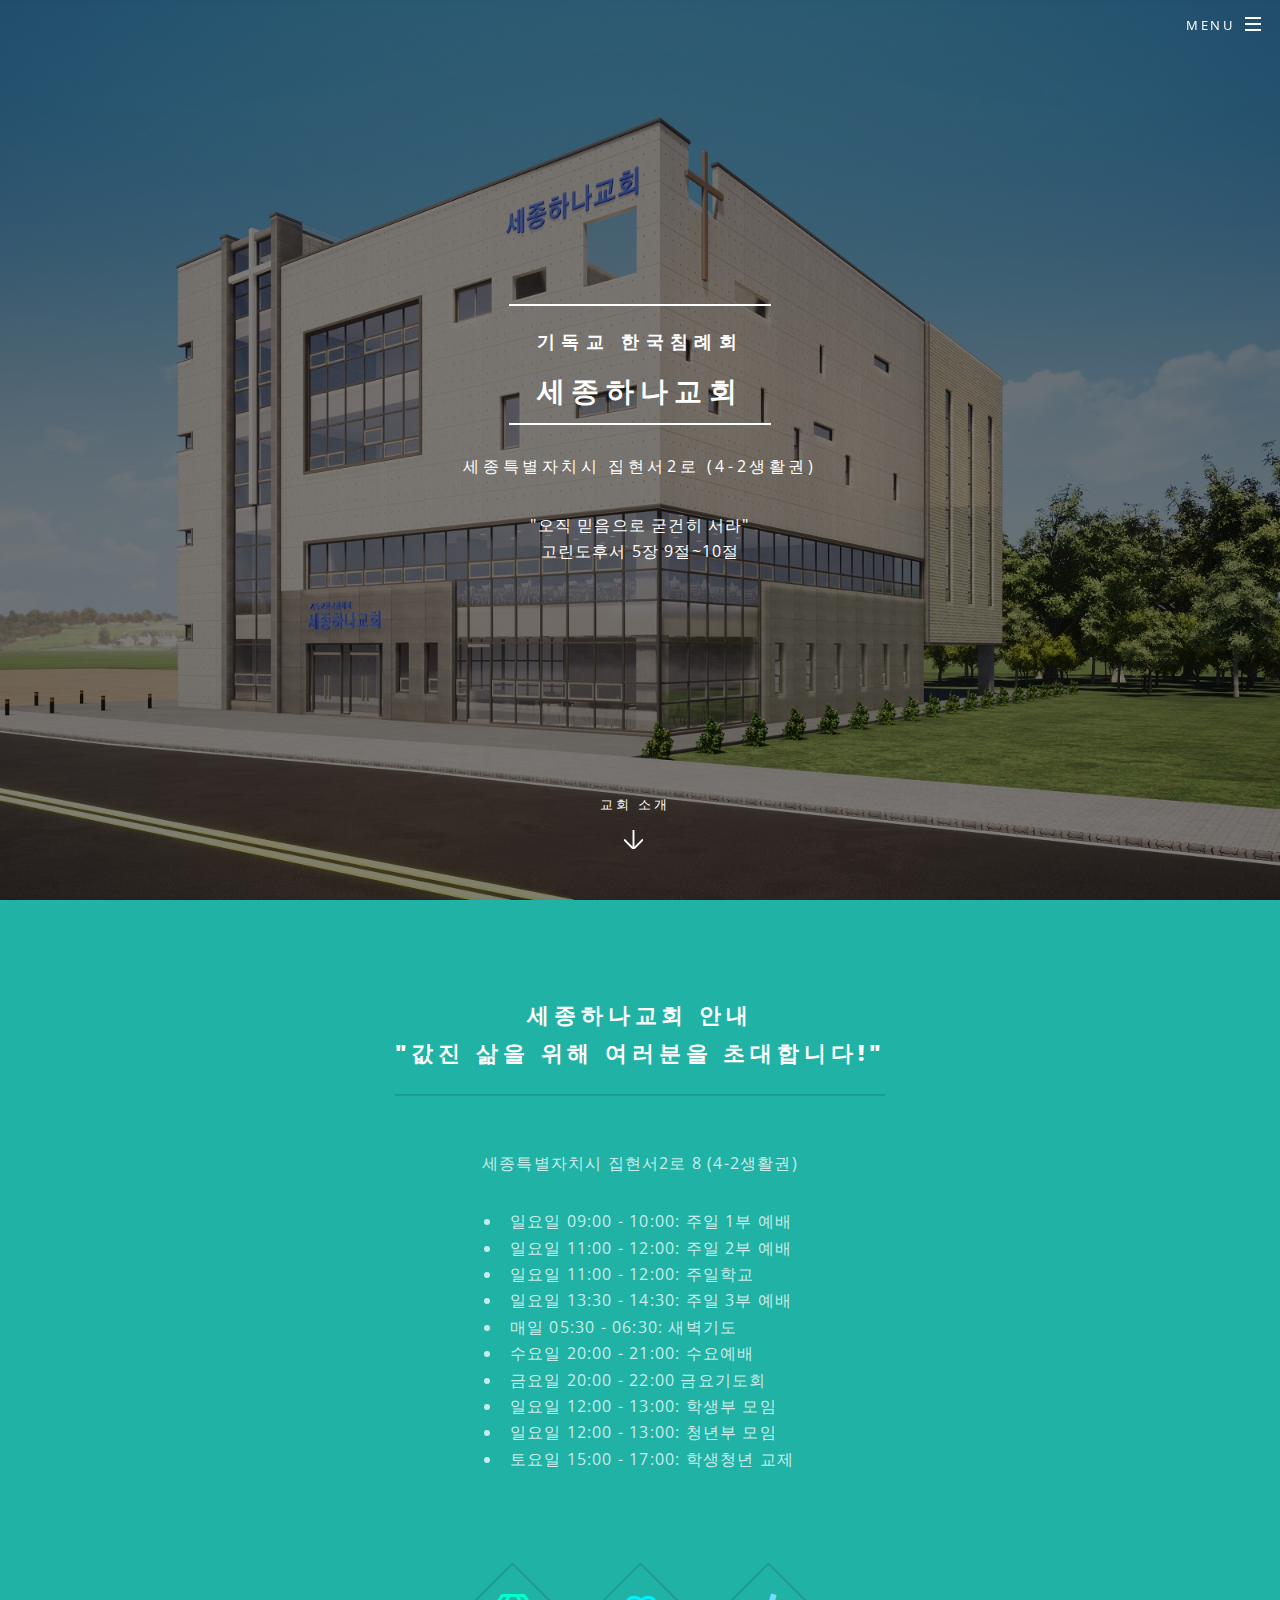
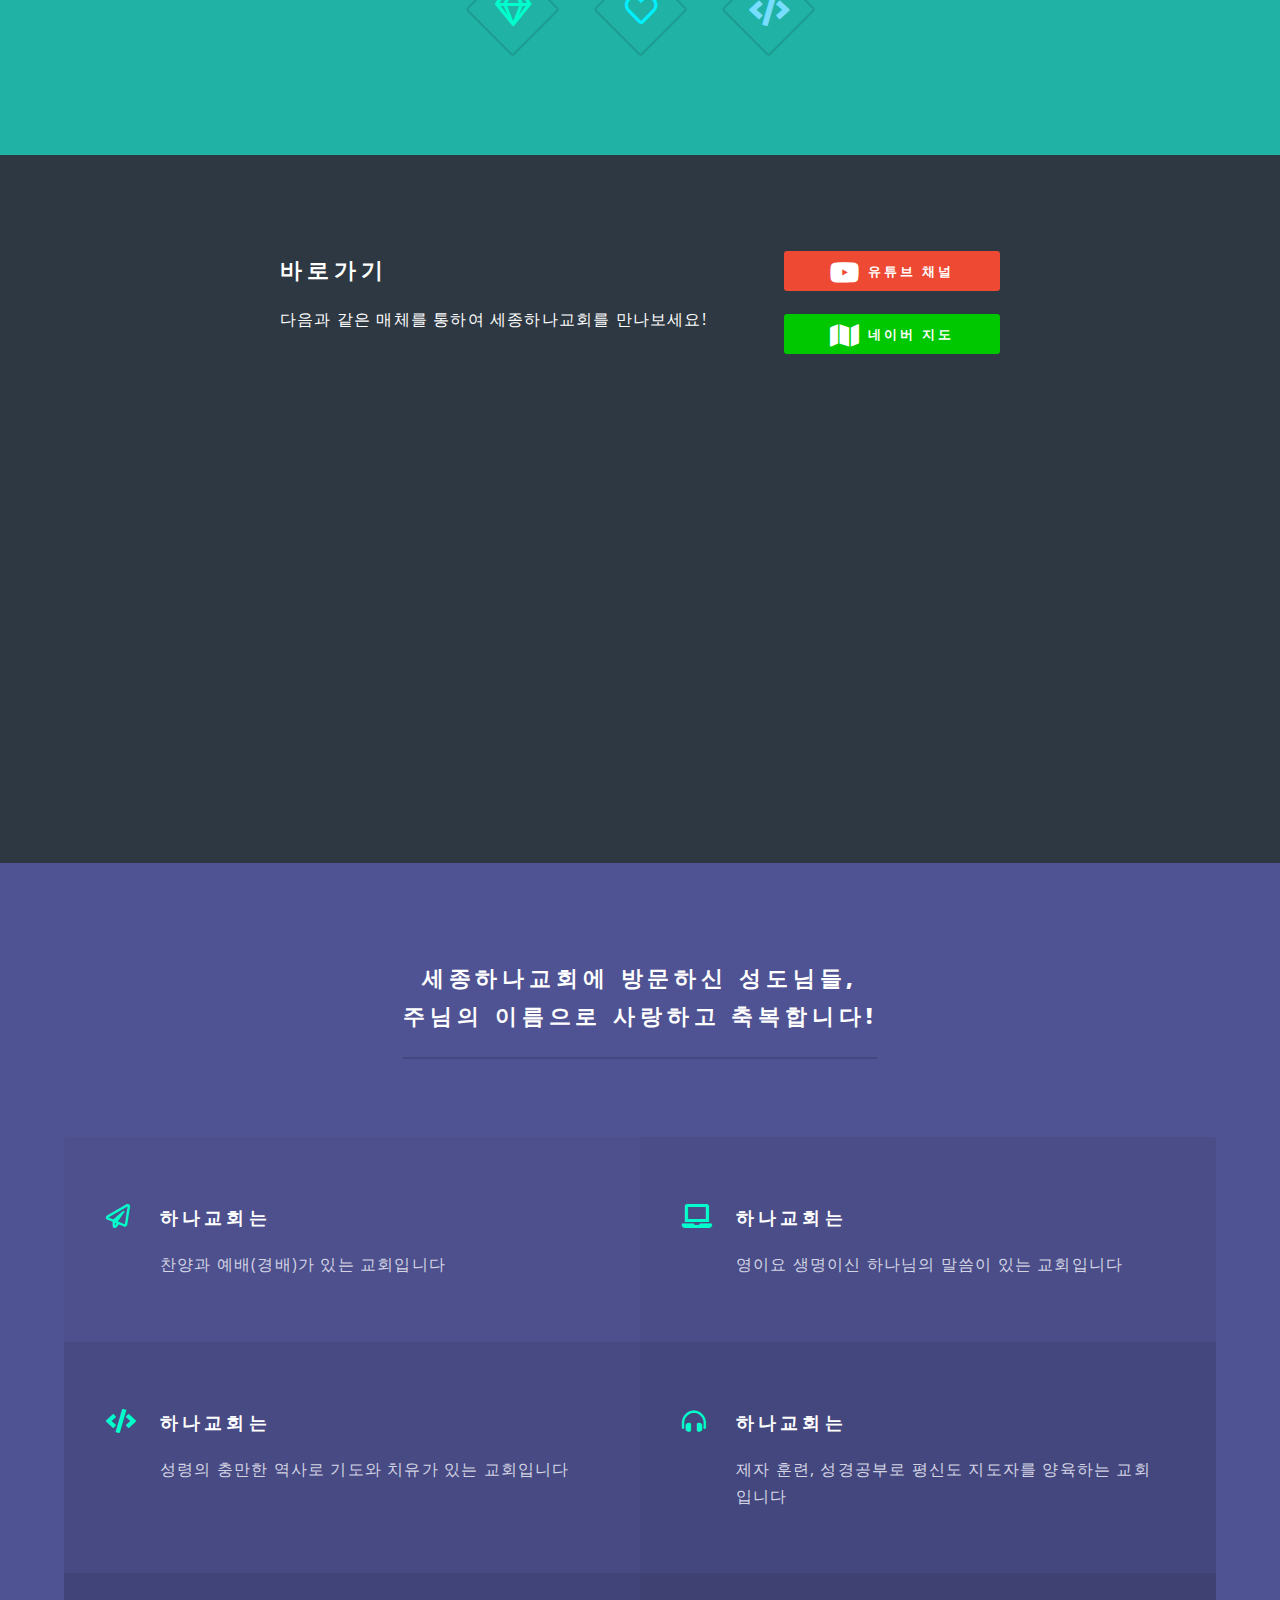
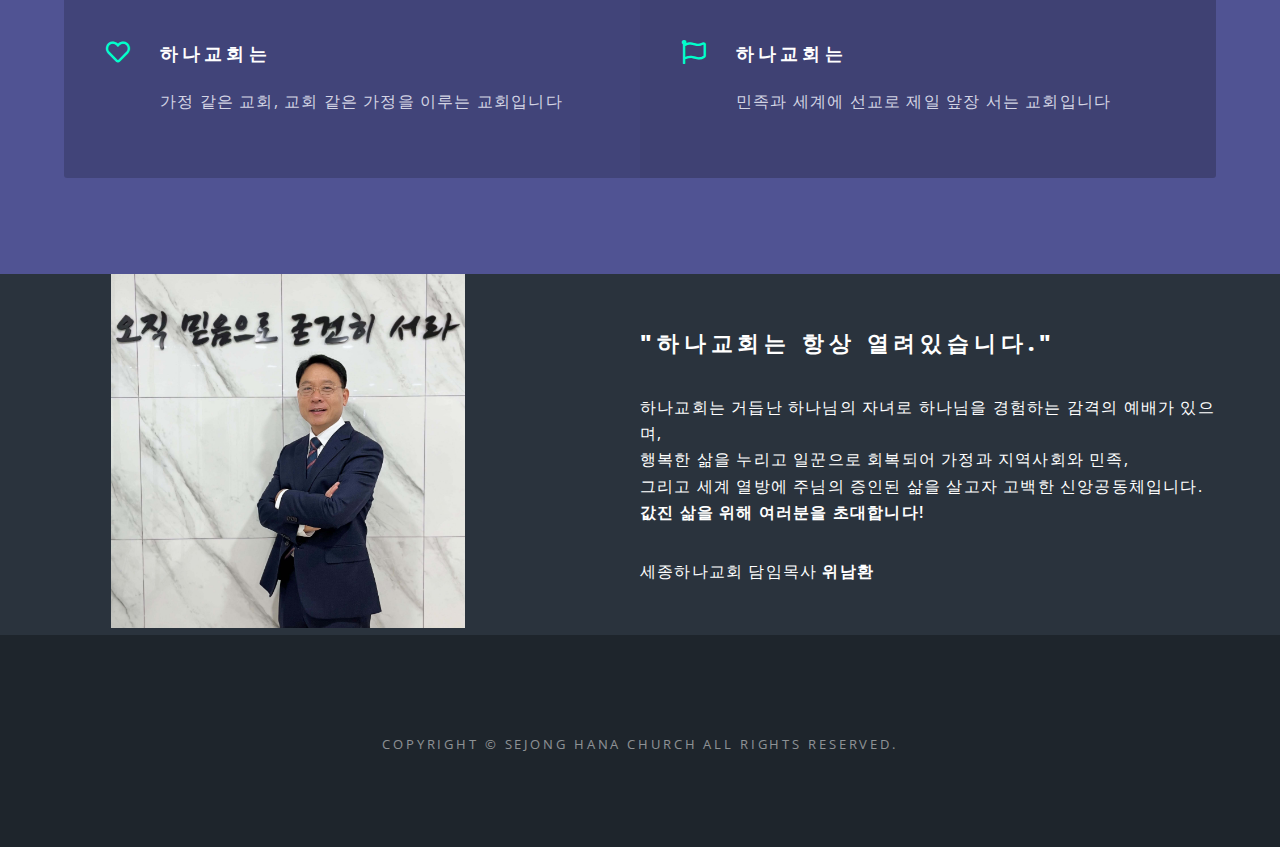
<file: index.html>
<!DOCTYPE HTML>
<!--
	Spectral by HTML5 UP
	html5up.net | @ajlkn
	Free for personal and commercial use under the CCA 3.0 license (html5up.net/license)
-->


<html>
	<head>
		<title>세종하나교회</title>
		<meta property="og:url" content="http://sejonghanachurch.com/"/>
        <meta property="og:title" content="세종하나교회"/>  
        <meta property="og:type" content="website"/>
        <meta property="og:image" content="images/banner_mobile.jpg"/>
        <meta property="og:description" content="값진 삶을 위해 여러분을 초대합니다!"/>
        <meta charset="utf-8" />
		<meta name="viewport" content="width=device-width, initial-scale=1, user-scalable=no" />
		<link rel="stylesheet" href="assets/css/main.css" />
		<noscript><link rel="stylesheet" href="assets/css/noscript.css" /></noscript>
        <style>
    .video-container {
    overflow: hidden;
    position: relative;
    width:100%;
}

.video-container::after {
    padding-top: 56.25%;
    display: block;
    content: '';
}

.video-container iframe {
    position: absolute;
    top: 0;
    left: 0;
    width: 100%;
    height: 100%;
}

ul.myUL {
  display: inline-block;
  text-align: left;
}
	</style>
	</head>
	<body class="landing is-preload">

		<!-- Page Wrapper -->
			<div id="page-wrapper">

				<!-- Header -->
					<header id="header" class="alt">
						<h1><a href="index.html">세종하나교회</a></h1>
						<nav id="nav">
							<ul>
								<li class="special">
									<a href="#menu" class="menuToggle"><span>Menu</span></a>
									<div id="menu">
										<ul>
											<li><a href="index.html">세종하나교회</a></li>
											<li><a href="#교회소개">교회소개</a></li>
											<li><a href="#인사말">인사말</a></li>
										</ul>
									</div>
								</li>
							</ul>
						</nav>
					</header>

				<!-- Banner -->
					<section id="banner">
						<div class="inner">
                            <h2><div><font size=4>기독교 한국침례회</font></div><div>세종하나교회</div></h2>
                            <p>세종특별자치시 집현서2로 (4-2생활권)</p>
                            <p><div>"오직 믿음으로 굳건히 서라"</div>
                            <div>고린도후서 5장 9절~10절</div></p>
						</div>
						<a href="#교회소개" class="more scrolly">교회 소개</a>
					</section>

				<!-- One -->
					<section id="교회소개" class="wrapper style1 special">
						<div class="inner">
							<header class="major">
                                <h2><div>세종하나교회 안내</div>
                                    <div>"값진 삶을 위해 여러분을 초대합니다!"</div></h2>

                                <p><div>세종특별자치시 집현서2로 8 (4-2생활권)</div></p>

                                <p><div>
                                     <ul class="myUL">
                                           <li>일요일 09:00 - 10:00: 주일 1부 예배</li>
                                           <li>일요일 11:00 - 12:00: 주일 2부 예배</li>
                                           <li>일요일 11:00 - 12:00: 주일학교</li>
                                           <li>일요일 13:30 - 14:30: 주일 3부 예배</li>
                                           <li>매일 05:30 - 06:30: 새벽기도</li>
                                           <li>수요일 20:00 - 21:00: 수요예배</li>
                                           <li>금요일 20:00 - 22:00 금요기도회</li>
                                           <li>일요일 12:00 - 13:00: 학생부 모임</li>
                                           <li>일요일 12:00 - 13:00: 청년부 모임</li>
                                           <li>토요일 15:00 - 17:00: 학생청년 교제</li>
                                       </ul>
                                </div></p>

							</header>
							<ul class="icons major">
								<li><span class="icon fa-gem major style1"><span class="label">Lorem</span></span></li>
								<li><span class="icon fa-heart major style2"><span class="label">Ipsum</span></span></li>
								<li><span class="icon solid fa-code major style3"><span class="label">Dolor</span></span></li>
							</ul>
						</div>
					</section>
                    
				<!-- CTA -->
					<section id="cta" class="wrapper style4">
						<div class="inner">
							<header>
								<h2>바로가기</h2>
								<p>다음과 같은 매체를 통하여 세종하나교회를 만나보세요!</p>
							</header>
							<ul class="actions stacked">
								<li><a href="https://www.youtube.com/channel/UCBlksyAAB24gB6DTzb5MtKQ" class="button fit primary"><i class="fab fa-youtube fa-2x" style="vertical-align: middle;"></i> 유튜브 채널</a></li>
								<li><a href="http://naver.me/xOCuXwfs" class="button fit primarya"><i class="fas fa-map fa-2x" style="vertical-align: middle;"></i> 네이버 지도</a></li>
							</ul>
						</div>
						<div class="inner">
<div class="video-container">
  <iframe src="https://www.youtube.com/embed/K_Ysh_iuQiM" frameborder="0" allow="accelerometer; autoplay; encrypted-media; gyroscope; picture-in-picture" allowfullscreen></iframe>
</div>
						</div>
					</section>


                   

				<!-- Three -->
					<section id="three" class="wrapper style3 special">
						<div class="inner">
							<header class="major">
                                <h2><div>세종하나교회에 방문하신 성도님들,</div>
                                    <div>주님의 이름으로 사랑하고 축복합니다!</div></h2>
							</header>
							<ul class="features">
								<li class="icon fa-paper-plane">
									<h3>하나교회는</h3>
									<p>찬양과 예배(경배)가 있는 교회입니다</p>
								</li>
								<li class="icon solid fa-laptop">
									<h3>하나교회는</h3>
									<p>영이요 생명이신 하나님의 말씀이 있는 교회입니다</p>
								</li>
								<li class="icon solid fa-code">
									<h3>하나교회는</h3>
									<p>성령의 충만한 역사로 기도와 치유가 있는 교회입니다</p>
								</li>
								<li class="icon solid fa-headphones-alt">
									<h3>하나교회는</h3>
									<p>제자 훈련, 성경공부로 평신도 지도자를 양육하는 교회입니다</p>
								</li>
								<li class="icon fa-heart">
									<h3>하나교회는</h3>
									<p>가정 같은 교회, 교회 같은 가정을 이루는 교회입니다</p>
								</li>
								<li class="icon fa-flag">
									<h3>하나교회는</h3>
									<p>민족과 세계에 선교로 제일 앞장 서는 교회입니다</p>
								</li>
							</ul>
						</div>
					</section>
                				<!-- Two -->
					<section id="인사말" class="wrapper alt style2">
						<section class="spotlight">
                            <div class="image" style="text-align: center;">
<img src="images/namhawn.jpg" alt="" style="
    max-height: 472px;
    max-width: 354px;
    display: inline-block;
"></div>
<div class="content">
								<h2>"하나교회는 항상 열려있습니다."</h2>
                                <p><div>하나교회는 거듭난 하나님의 자녀로 하나님을 경험하는 감격의 예배가 있으며, </div><div>행복한 삶을 누리고 일꾼으로 회복되어 가정과 지역사회와 민족, </div><div>그리고 세계 열방에 주님의 증인된 삶을 살고자 고백한 신앙공동체입니다.</div><div><strong>값진 삶을 위해 여러분을 초대합니다!</strong></div></p>
                                <p>세종하나교회 담임목사 <strong>위남환</strong></p>
							</div>
						</section>
					</section>

				<!-- Three -->


				<!-- Footer -->
					<footer id="footer">

						<ul class="copyright">
							<li>Copyright &copy; Sejong Hana Church all rights reserved.</li>						</ul>
					</footer>

			</div>

		<!-- Scripts -->
			<script src="assets/js/jquery.min.js"></script>
			<script src="assets/js/jquery.scrollex.min.js"></script>
			<script src="assets/js/jquery.scrolly.min.js"></script>
			<script src="assets/js/browser.min.js"></script>
			<script src="assets/js/breakpoints.min.js"></script>
			<script src="assets/js/util.js"></script>
			<script src="assets/js/main.js"></script>

	</body>
</html>
</file>
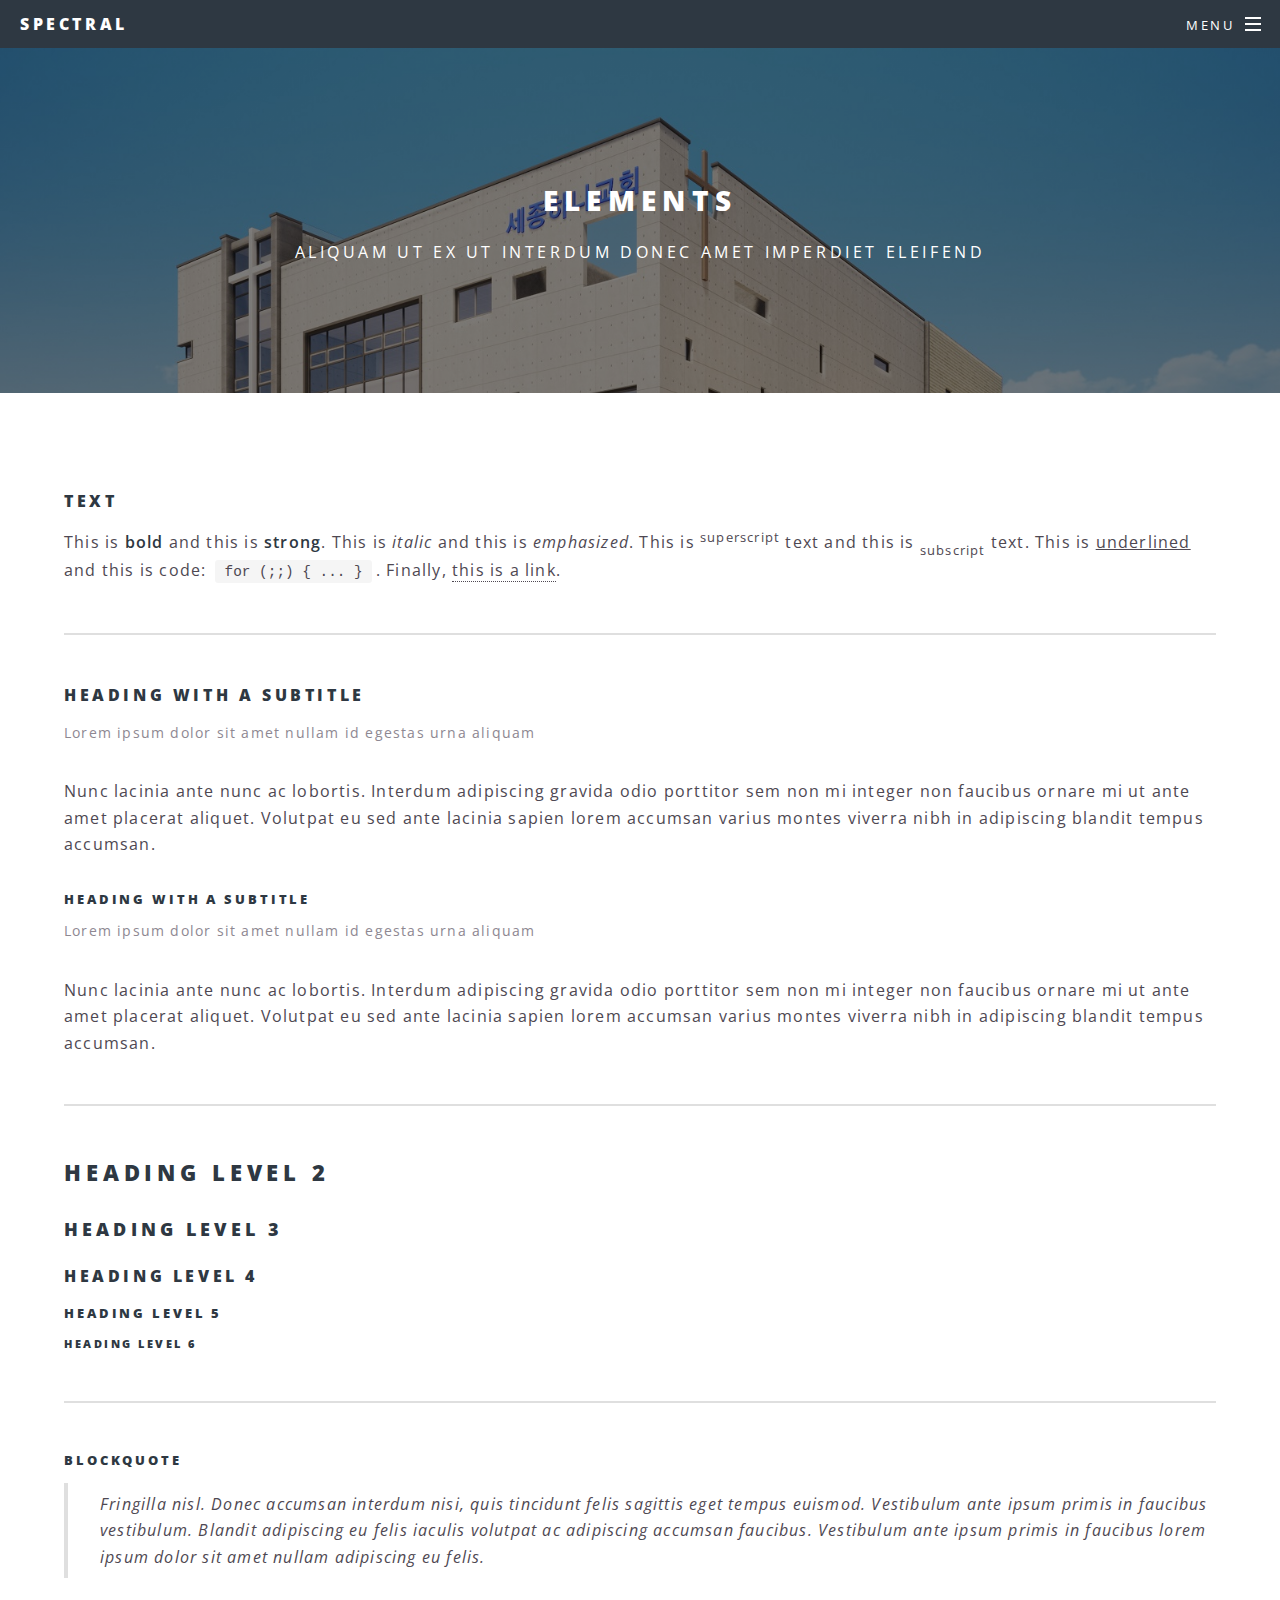
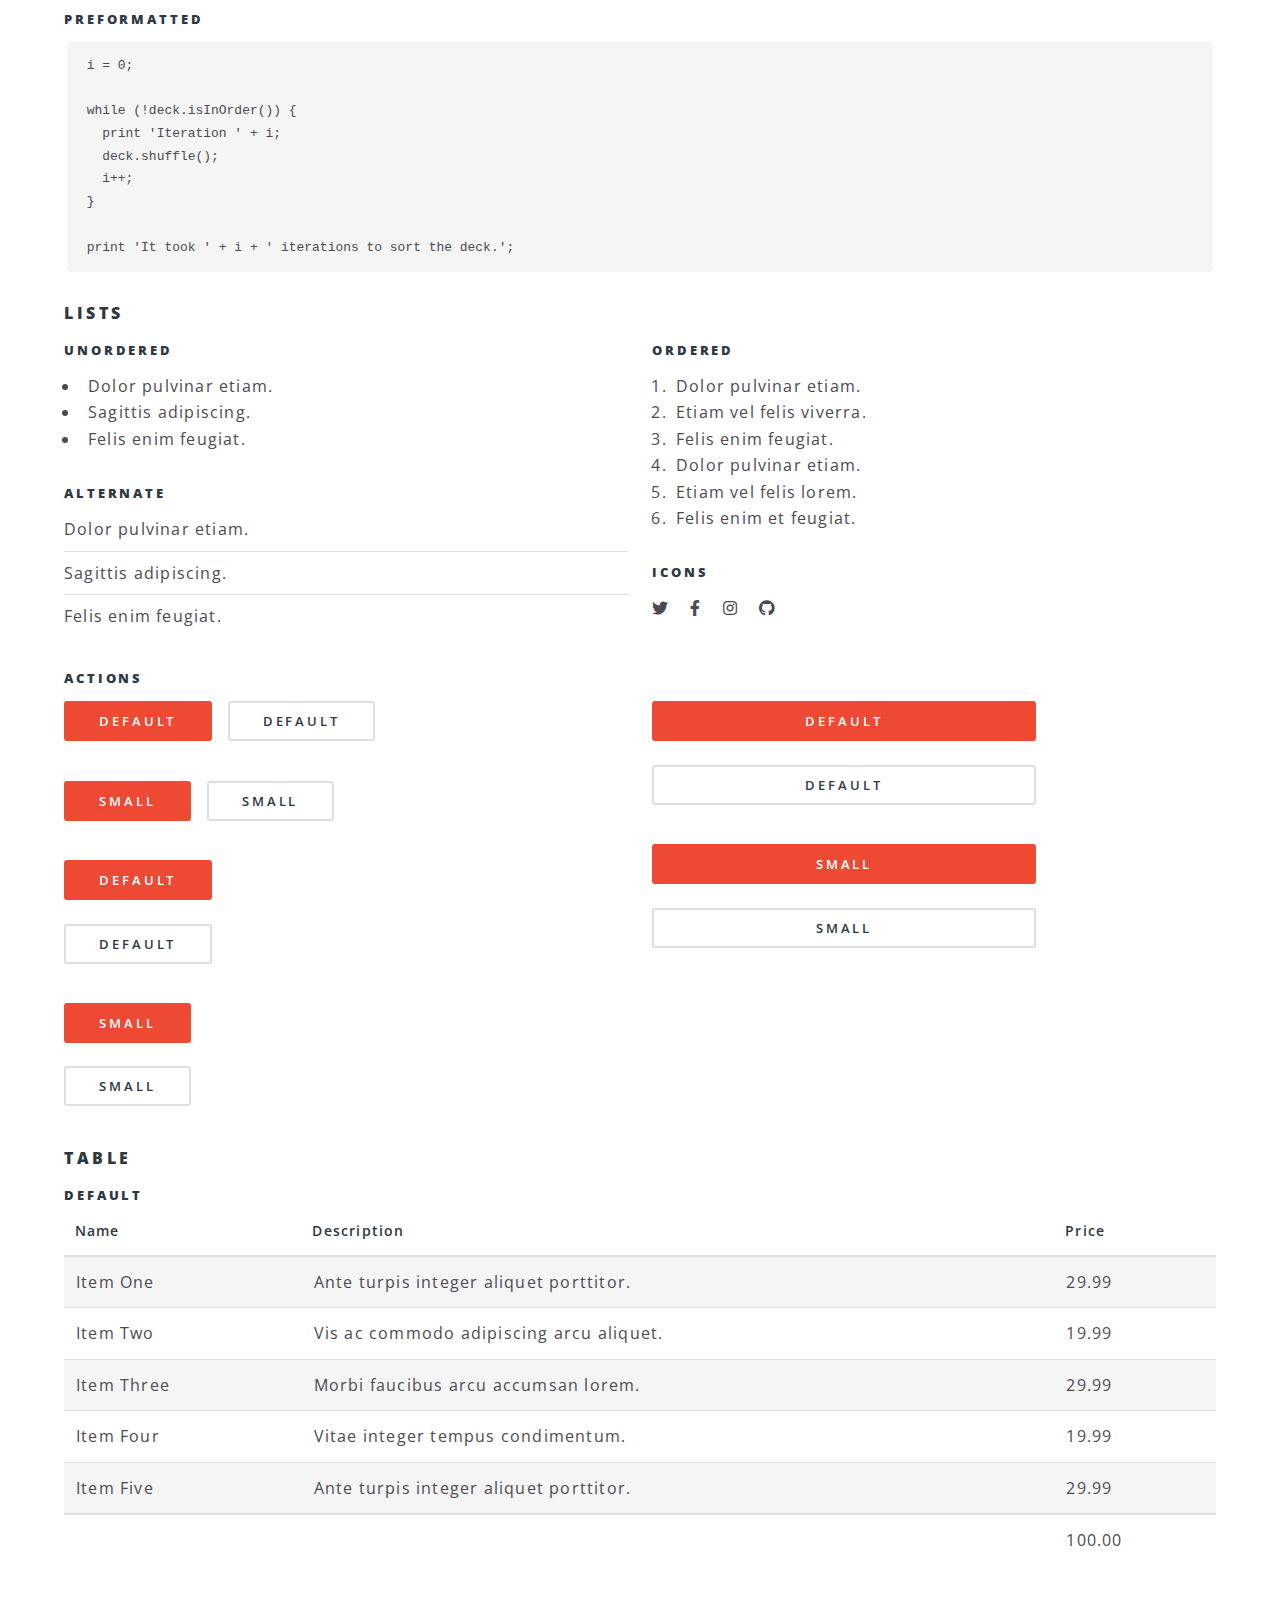
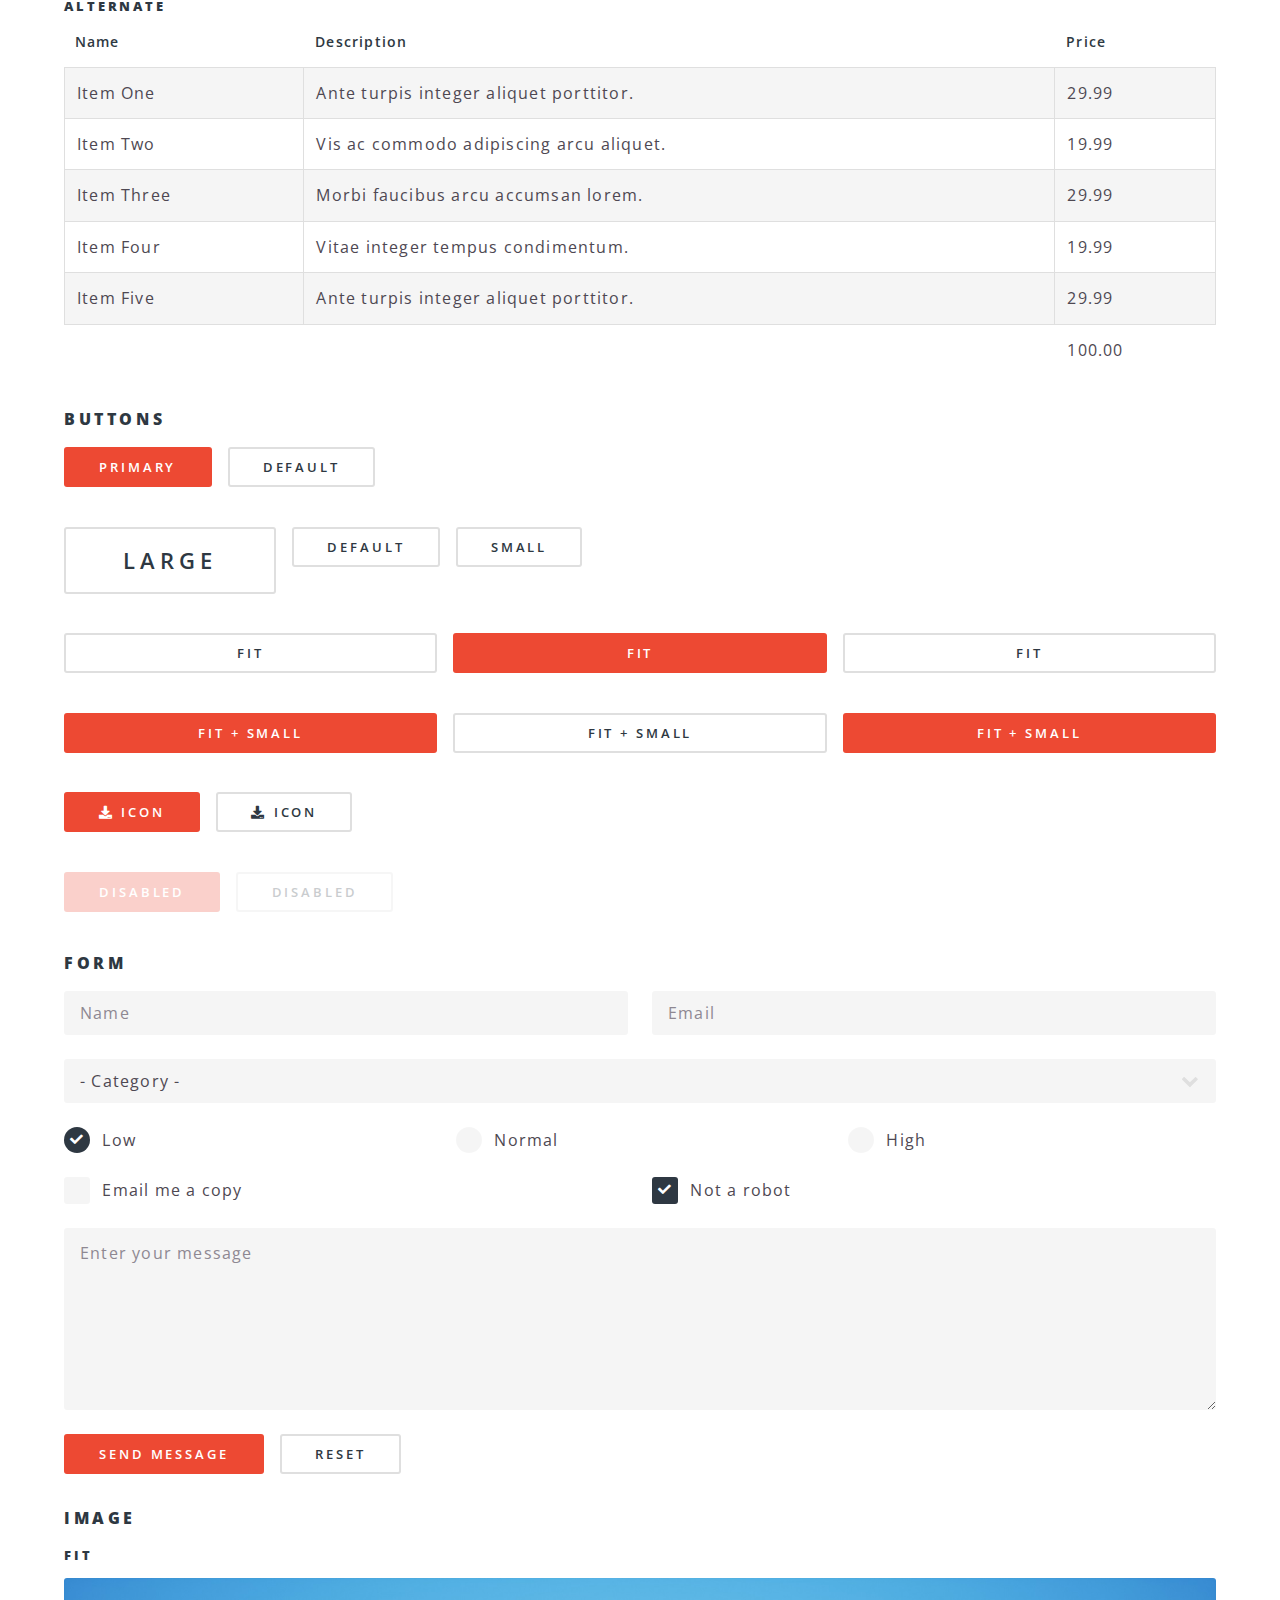
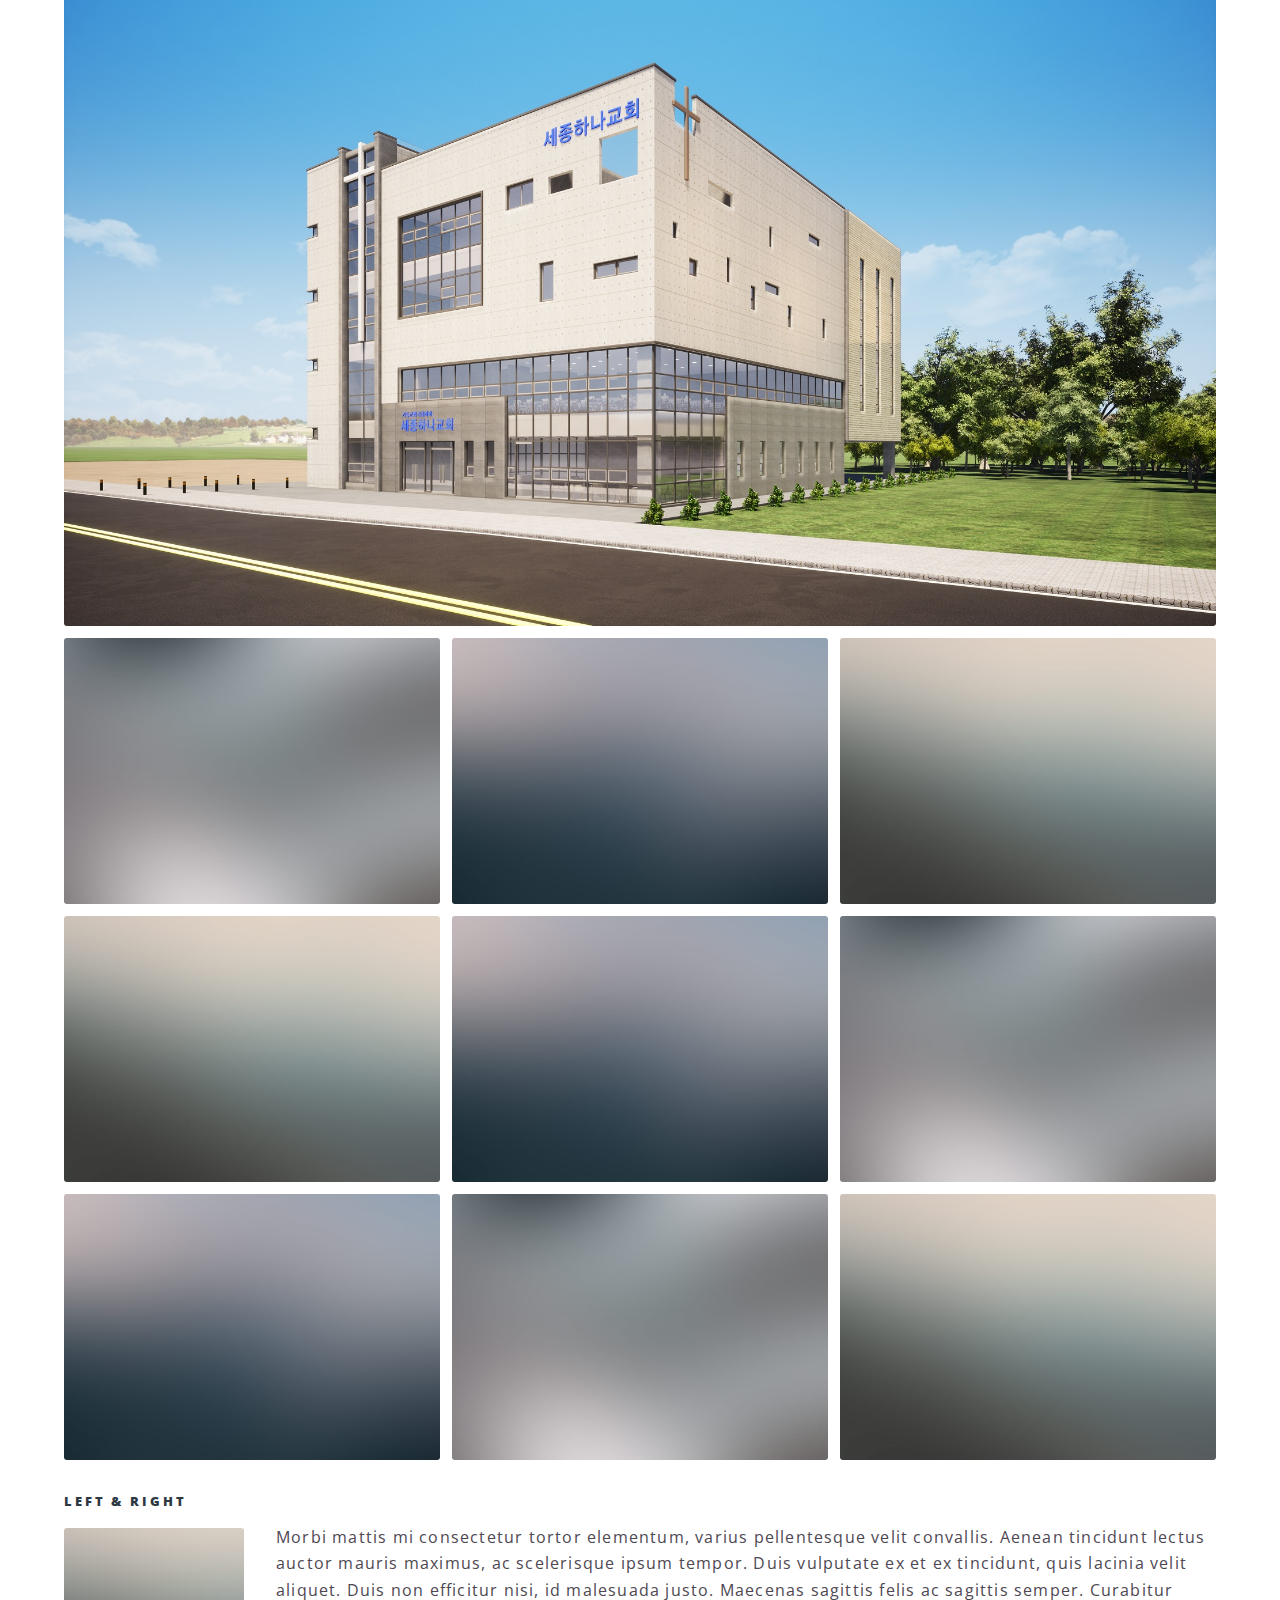
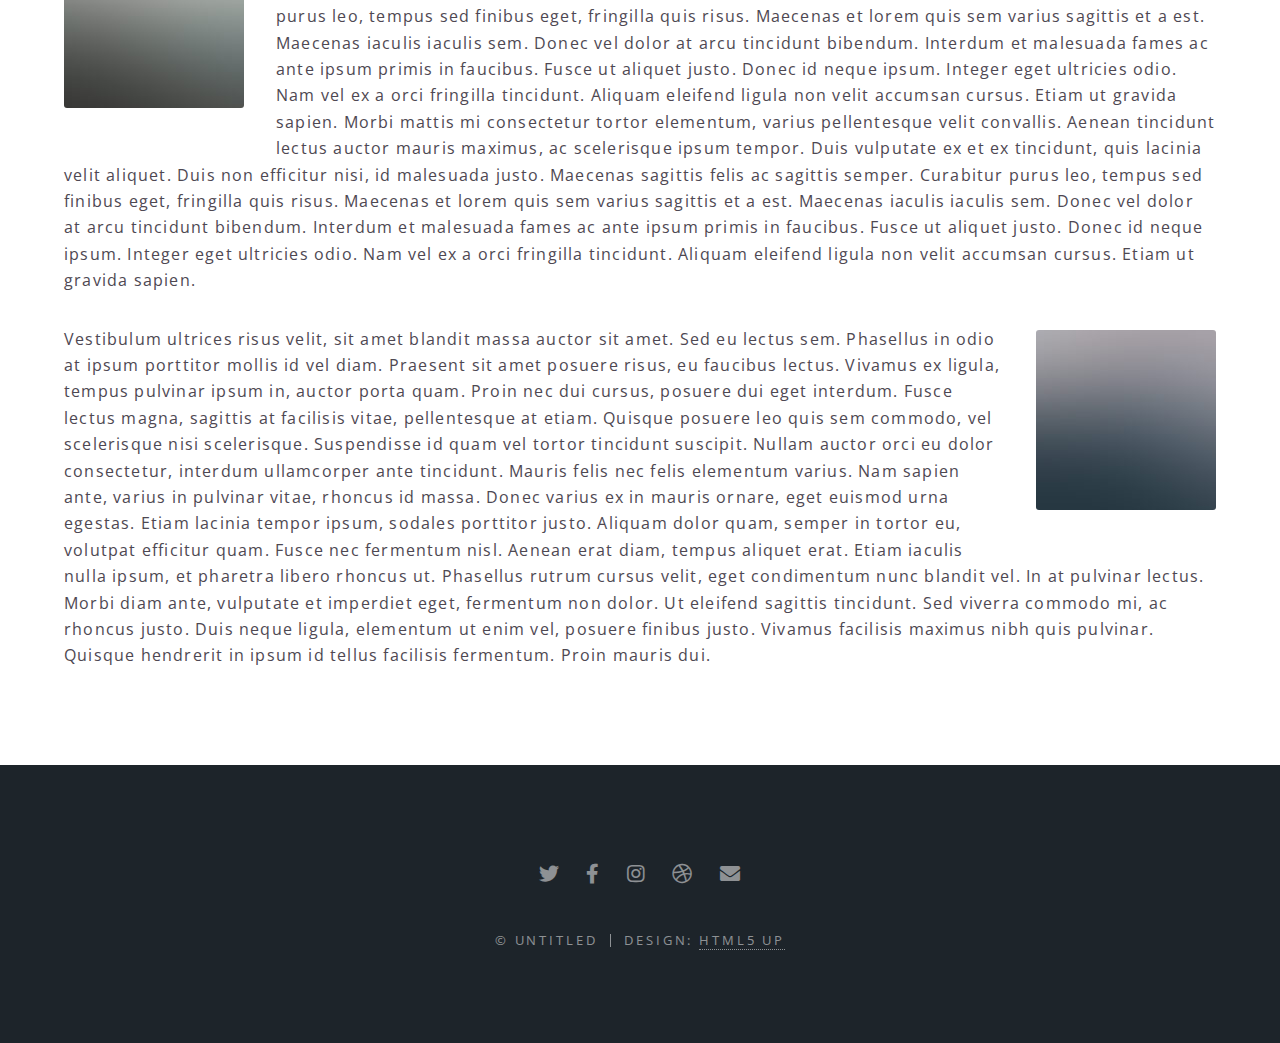
<file: elements.html>
<!DOCTYPE HTML>
<!--
	Spectral by HTML5 UP
	html5up.net | @ajlkn
	Free for personal and commercial use under the CCA 3.0 license (html5up.net/license)
-->
<html>
	<head>
		<title>Elements - Spectral by HTML5 UP</title>
		<meta charset="utf-8" />
		<meta name="viewport" content="width=device-width, initial-scale=1, user-scalable=no" />
		<link rel="stylesheet" href="assets/css/main.css" />
		<noscript><link rel="stylesheet" href="assets/css/noscript.css" /></noscript>
	</head>
	<body class="is-preload">

		<!-- Page Wrapper -->
			<div id="page-wrapper">

				<!-- Header -->
					<header id="header">
						<h1><a href="index.html">Spectral</a></h1>
						<nav id="nav">
							<ul>
								<li class="special">
									<a href="#menu" class="menuToggle"><span>Menu</span></a>
									<div id="menu">
										<ul>
											<li><a href="index.html">Home</a></li>
											<li><a href="generic.html">Generic</a></li>
											<li><a href="elements.html">Elements</a></li>
											<li><a href="#">Sign Up</a></li>
											<li><a href="#">Log In</a></li>
										</ul>
									</div>
								</li>
							</ul>
						</nav>
					</header>

				<!-- Main -->
					<article id="main">
						<header>
							<h2>Elements</h2>
							<p>Aliquam ut ex ut interdum donec amet imperdiet eleifend</p>
						</header>
						<section class="wrapper style5">
							<div class="inner">

								<section>
									<h4>Text</h4>
									<p>This is <b>bold</b> and this is <strong>strong</strong>. This is <i>italic</i> and this is <em>emphasized</em>.
									This is <sup>superscript</sup> text and this is <sub>subscript</sub> text.
									This is <u>underlined</u> and this is code: <code>for (;;) { ... }</code>. Finally, <a href="#">this is a link</a>.</p>
									<hr />
									<header>
										<h4>Heading with a Subtitle</h4>
										<p>Lorem ipsum dolor sit amet nullam id egestas urna aliquam</p>
									</header>
									<p>Nunc lacinia ante nunc ac lobortis. Interdum adipiscing gravida odio porttitor sem non mi integer non faucibus ornare mi ut ante amet placerat aliquet. Volutpat eu sed ante lacinia sapien lorem accumsan varius montes viverra nibh in adipiscing blandit tempus accumsan.</p>
									<header>
										<h5>Heading with a Subtitle</h5>
										<p>Lorem ipsum dolor sit amet nullam id egestas urna aliquam</p>
									</header>
									<p>Nunc lacinia ante nunc ac lobortis. Interdum adipiscing gravida odio porttitor sem non mi integer non faucibus ornare mi ut ante amet placerat aliquet. Volutpat eu sed ante lacinia sapien lorem accumsan varius montes viverra nibh in adipiscing blandit tempus accumsan.</p>
									<hr />
									<h2>Heading Level 2</h2>
									<h3>Heading Level 3</h3>
									<h4>Heading Level 4</h4>
									<h5>Heading Level 5</h5>
									<h6>Heading Level 6</h6>
									<hr />
									<h5>Blockquote</h5>
									<blockquote>Fringilla nisl. Donec accumsan interdum nisi, quis tincidunt felis sagittis eget tempus euismod. Vestibulum ante ipsum primis in faucibus vestibulum. Blandit adipiscing eu felis iaculis volutpat ac adipiscing accumsan faucibus. Vestibulum ante ipsum primis in faucibus lorem ipsum dolor sit amet nullam adipiscing eu felis.</blockquote>
									<h5>Preformatted</h5>
									<pre><code>i = 0;

while (!deck.isInOrder()) {
  print 'Iteration ' + i;
  deck.shuffle();
  i++;
}

print 'It took ' + i + ' iterations to sort the deck.';</code></pre>
								</section>

								<section>
									<h4>Lists</h4>
									<div class="row">
										<div class="col-6 col-12-medium">
											<h5>Unordered</h5>
											<ul>
												<li>Dolor pulvinar etiam.</li>
												<li>Sagittis adipiscing.</li>
												<li>Felis enim feugiat.</li>
											</ul>
											<h5>Alternate</h5>
											<ul class="alt">
												<li>Dolor pulvinar etiam.</li>
												<li>Sagittis adipiscing.</li>
												<li>Felis enim feugiat.</li>
											</ul>
										</div>
										<div class="col-6 col-12-medium">
											<h5>Ordered</h5>
											<ol>
												<li>Dolor pulvinar etiam.</li>
												<li>Etiam vel felis viverra.</li>
												<li>Felis enim feugiat.</li>
												<li>Dolor pulvinar etiam.</li>
												<li>Etiam vel felis lorem.</li>
												<li>Felis enim et feugiat.</li>
											</ol>
											<h5>Icons</h5>
											<ul class="icons">
												<li><a href="#" class="icon brands fa-twitter"><span class="label">Twitter</span></a></li>
												<li><a href="#" class="icon brands fa-facebook-f"><span class="label">Facebook</span></a></li>
												<li><a href="#" class="icon brands fa-instagram"><span class="label">Instagram</span></a></li>
												<li><a href="#" class="icon brands fa-github"><span class="label">Github</span></a></li>
											</ul>
										</div>
									</div>
									<h5>Actions</h5>
									<div class="row">
										<div class="col-6 col-12-medium">
											<ul class="actions">
												<li><a href="#" class="button primary">Default</a></li>
												<li><a href="#" class="button">Default</a></li>
											</ul>
											<ul class="actions small">
												<li><a href="#" class="button primary small">Small</a></li>
												<li><a href="#" class="button small">Small</a></li>
											</ul>
											<ul class="actions stacked">
												<li><a href="#" class="button primary">Default</a></li>
												<li><a href="#" class="button">Default</a></li>
											</ul>
											<ul class="actions stacked">
												<li><a href="#" class="button primary small">Small</a></li>
												<li><a href="#" class="button small">Small</a></li>
											</ul>
										</div>
										<div class="col-6 col-12-medium">
											<ul class="actions stacked">
												<li><a href="#" class="button primary fit">Default</a></li>
												<li><a href="#" class="button fit">Default</a></li>
											</ul>
											<ul class="actions stacked">
												<li><a href="#" class="button primary small fit">Small</a></li>
												<li><a href="#" class="button small fit">Small</a></li>
											</ul>
										</div>
									</div>
								</section>

								<section>
									<h4>Table</h4>
									<h5>Default</h5>
									<div class="table-wrapper">
										<table>
											<thead>
												<tr>
													<th>Name</th>
													<th>Description</th>
													<th>Price</th>
												</tr>
											</thead>
											<tbody>
												<tr>
													<td>Item One</td>
													<td>Ante turpis integer aliquet porttitor.</td>
													<td>29.99</td>
												</tr>
												<tr>
													<td>Item Two</td>
													<td>Vis ac commodo adipiscing arcu aliquet.</td>
													<td>19.99</td>
												</tr>
												<tr>
													<td>Item Three</td>
													<td> Morbi faucibus arcu accumsan lorem.</td>
													<td>29.99</td>
												</tr>
												<tr>
													<td>Item Four</td>
													<td>Vitae integer tempus condimentum.</td>
													<td>19.99</td>
												</tr>
												<tr>
													<td>Item Five</td>
													<td>Ante turpis integer aliquet porttitor.</td>
													<td>29.99</td>
												</tr>
											</tbody>
											<tfoot>
												<tr>
													<td colspan="2"></td>
													<td>100.00</td>
												</tr>
											</tfoot>
										</table>
									</div>

									<h5>Alternate</h5>
									<div class="table-wrapper">
										<table class="alt">
											<thead>
												<tr>
													<th>Name</th>
													<th>Description</th>
													<th>Price</th>
												</tr>
											</thead>
											<tbody>
												<tr>
													<td>Item One</td>
													<td>Ante turpis integer aliquet porttitor.</td>
													<td>29.99</td>
												</tr>
												<tr>
													<td>Item Two</td>
													<td>Vis ac commodo adipiscing arcu aliquet.</td>
													<td>19.99</td>
												</tr>
												<tr>
													<td>Item Three</td>
													<td> Morbi faucibus arcu accumsan lorem.</td>
													<td>29.99</td>
												</tr>
												<tr>
													<td>Item Four</td>
													<td>Vitae integer tempus condimentum.</td>
													<td>19.99</td>
												</tr>
												<tr>
													<td>Item Five</td>
													<td>Ante turpis integer aliquet porttitor.</td>
													<td>29.99</td>
												</tr>
											</tbody>
											<tfoot>
												<tr>
													<td colspan="2"></td>
													<td>100.00</td>
												</tr>
											</tfoot>
										</table>
									</div>
								</section>

								<section>
									<h4>Buttons</h4>
									<ul class="actions">
										<li><a href="#" class="button primary">Primary</a></li>
										<li><a href="#" class="button">Default</a></li>
									</ul>
									<ul class="actions">
										<li><a href="#" class="button large">Large</a></li>
										<li><a href="#" class="button">Default</a></li>
										<li><a href="#" class="button small">Small</a></li>
									</ul>
									<ul class="actions fit">
										<li><a href="#" class="button fit">Fit</a></li>
										<li><a href="#" class="button primary fit">Fit</a></li>
										<li><a href="#" class="button fit">Fit</a></li>
									</ul>
									<ul class="actions fit small">
										<li><a href="#" class="button primary fit small">Fit + Small</a></li>
										<li><a href="#" class="button fit small">Fit + Small</a></li>
										<li><a href="#" class="button primary fit small">Fit + Small</a></li>
									</ul>
									<ul class="actions">
										<li><a href="#" class="button primary icon solid fa-download">Icon</a></li>
										<li><a href="#" class="button icon solid fa-download">Icon</a></li>
									</ul>
									<ul class="actions">
										<li><span class="button primary disabled">Disabled</span></li>
										<li><span class="button disabled">Disabled</span></li>
									</ul>
								</section>

								<section>
									<h4>Form</h4>
									<form method="post" action="#">
										<div class="row gtr-uniform">
											<div class="col-6 col-12-xsmall">
												<input type="text" name="demo-name" id="demo-name" value="" placeholder="Name" />
											</div>
											<div class="col-6 col-12-xsmall">
												<input type="email" name="demo-email" id="demo-email" value="" placeholder="Email" />
											</div>
											<div class="col-12">
												<select name="demo-category" id="demo-category">
													<option value="">- Category -</option>
													<option value="1">Manufacturing</option>
													<option value="1">Shipping</option>
													<option value="1">Administration</option>
													<option value="1">Human Resources</option>
												</select>
											</div>
											<div class="col-4 col-12-small">
												<input type="radio" id="demo-priority-low" name="demo-priority" checked>
												<label for="demo-priority-low">Low</label>
											</div>
											<div class="col-4 col-12-small">
												<input type="radio" id="demo-priority-normal" name="demo-priority">
												<label for="demo-priority-normal">Normal</label>
											</div>
											<div class="col-4 col-12-small">
												<input type="radio" id="demo-priority-high" name="demo-priority">
												<label for="demo-priority-high">High</label>
											</div>
											<div class="col-6 col-12-small">
												<input type="checkbox" id="demo-copy" name="demo-copy">
												<label for="demo-copy">Email me a copy</label>
											</div>
											<div class="col-6 col-12-small">
												<input type="checkbox" id="demo-human" name="demo-human" checked>
												<label for="demo-human">Not a robot</label>
											</div>
											<div class="col-12">
												<textarea name="demo-message" id="demo-message" placeholder="Enter your message" rows="6"></textarea>
											</div>
											<div class="col-12">
												<ul class="actions">
													<li><input type="submit" value="Send Message" class="primary" /></li>
													<li><input type="reset" value="Reset" /></li>
												</ul>
											</div>
										</div>
									</form>
								</section>

								<section>
									<h4>Image</h4>
									<h5>Fit</h5>
									<div class="box alt">
										<div class="row gtr-50 gtr-uniform">
											<div class="col-12"><span class="image fit"><img src="images/banner.jpg" alt="" /></span></div>
											<div class="col-4"><span class="image fit"><img src="images/pic01.jpg" alt="" /></span></div>
											<div class="col-4"><span class="image fit"><img src="images/pic02.jpg" alt="" /></span></div>
											<div class="col-4"><span class="image fit"><img src="images/pic03.jpg" alt="" /></span></div>
											<div class="col-4"><span class="image fit"><img src="images/pic03.jpg" alt="" /></span></div>
											<div class="col-4"><span class="image fit"><img src="images/pic02.jpg" alt="" /></span></div>
											<div class="col-4"><span class="image fit"><img src="images/pic01.jpg" alt="" /></span></div>
											<div class="col-4"><span class="image fit"><img src="images/pic02.jpg" alt="" /></span></div>
											<div class="col-4"><span class="image fit"><img src="images/pic01.jpg" alt="" /></span></div>
											<div class="col-4"><span class="image fit"><img src="images/pic03.jpg" alt="" /></span></div>
										</div>
									</div>
									<h5>Left &amp; Right</h5>
									<p><span class="image left"><img src="images/pic04.jpg" alt="" /></span>Morbi mattis mi consectetur tortor elementum, varius pellentesque velit convallis. Aenean tincidunt lectus auctor mauris maximus, ac scelerisque ipsum tempor. Duis vulputate ex et ex tincidunt, quis lacinia velit aliquet. Duis non efficitur nisi, id malesuada justo. Maecenas sagittis felis ac sagittis semper. Curabitur purus leo, tempus sed finibus eget, fringilla quis risus. Maecenas et lorem quis sem varius sagittis et a est. Maecenas iaculis iaculis sem. Donec vel dolor at arcu tincidunt bibendum. Interdum et malesuada fames ac ante ipsum primis in faucibus. Fusce ut aliquet justo. Donec id neque ipsum. Integer eget ultricies odio. Nam vel ex a orci fringilla tincidunt. Aliquam eleifend ligula non velit accumsan cursus. Etiam ut gravida sapien. Morbi mattis mi consectetur tortor elementum, varius pellentesque velit convallis. Aenean tincidunt lectus auctor mauris maximus, ac scelerisque ipsum tempor. Duis vulputate ex et ex tincidunt, quis lacinia velit aliquet. Duis non efficitur nisi, id malesuada justo. Maecenas sagittis felis ac sagittis semper. Curabitur purus leo, tempus sed finibus eget, fringilla quis risus. Maecenas et lorem quis sem varius sagittis et a est. Maecenas iaculis iaculis sem. Donec vel dolor at arcu tincidunt bibendum. Interdum et malesuada fames ac ante ipsum primis in faucibus. Fusce ut aliquet justo. Donec id neque ipsum. Integer eget ultricies odio. Nam vel ex a orci fringilla tincidunt. Aliquam eleifend ligula non velit accumsan cursus. Etiam ut gravida sapien.</p>
									<p><span class="image right"><img src="images/pic05.jpg" alt="" /></span>Vestibulum ultrices risus velit, sit amet blandit massa auctor sit amet. Sed eu lectus sem. Phasellus in odio at ipsum porttitor mollis id vel diam. Praesent sit amet posuere risus, eu faucibus lectus. Vivamus ex ligula, tempus pulvinar ipsum in, auctor porta quam. Proin nec dui cursus, posuere dui eget interdum. Fusce lectus magna, sagittis at facilisis vitae, pellentesque at etiam. Quisque posuere leo quis sem commodo, vel scelerisque nisi scelerisque. Suspendisse id quam vel tortor tincidunt suscipit. Nullam auctor orci eu dolor consectetur, interdum ullamcorper ante tincidunt. Mauris felis nec felis elementum varius. Nam sapien ante, varius in pulvinar vitae, rhoncus id massa. Donec varius ex in mauris ornare, eget euismod urna egestas. Etiam lacinia tempor ipsum, sodales porttitor justo. Aliquam dolor quam, semper in tortor eu, volutpat efficitur quam. Fusce nec fermentum nisl. Aenean erat diam, tempus aliquet erat. Etiam iaculis nulla ipsum, et pharetra libero rhoncus ut. Phasellus rutrum cursus velit, eget condimentum nunc blandit vel. In at pulvinar lectus. Morbi diam ante, vulputate et imperdiet eget, fermentum non dolor. Ut eleifend sagittis tincidunt. Sed viverra commodo mi, ac rhoncus justo. Duis neque ligula, elementum ut enim vel, posuere finibus justo. Vivamus facilisis maximus nibh quis pulvinar. Quisque hendrerit in ipsum id tellus facilisis fermentum. Proin mauris dui.</p>
								</section>

							</div>
						</section>
					</article>

				<!-- Footer -->
					<footer id="footer">
						<ul class="icons">
							<li><a href="#" class="icon brands fa-twitter"><span class="label">Twitter</span></a></li>
							<li><a href="#" class="icon brands fa-facebook-f"><span class="label">Facebook</span></a></li>
							<li><a href="#" class="icon brands fa-instagram"><span class="label">Instagram</span></a></li>
							<li><a href="#" class="icon brands fa-dribbble"><span class="label">Dribbble</span></a></li>
							<li><a href="#" class="icon solid fa-envelope"><span class="label">Email</span></a></li>
						</ul>
						<ul class="copyright">
							<li>&copy; Untitled</li><li>Design: <a href="http://html5up.net">HTML5 UP</a></li>
						</ul>
					</footer>

			</div>

		<!-- Scripts -->
			<script src="assets/js/jquery.min.js"></script>
			<script src="assets/js/jquery.scrollex.min.js"></script>
			<script src="assets/js/jquery.scrolly.min.js"></script>
			<script src="assets/js/browser.min.js"></script>
			<script src="assets/js/breakpoints.min.js"></script>
			<script src="assets/js/util.js"></script>
			<script src="assets/js/main.js"></script>

	</body>
</html>
</file>
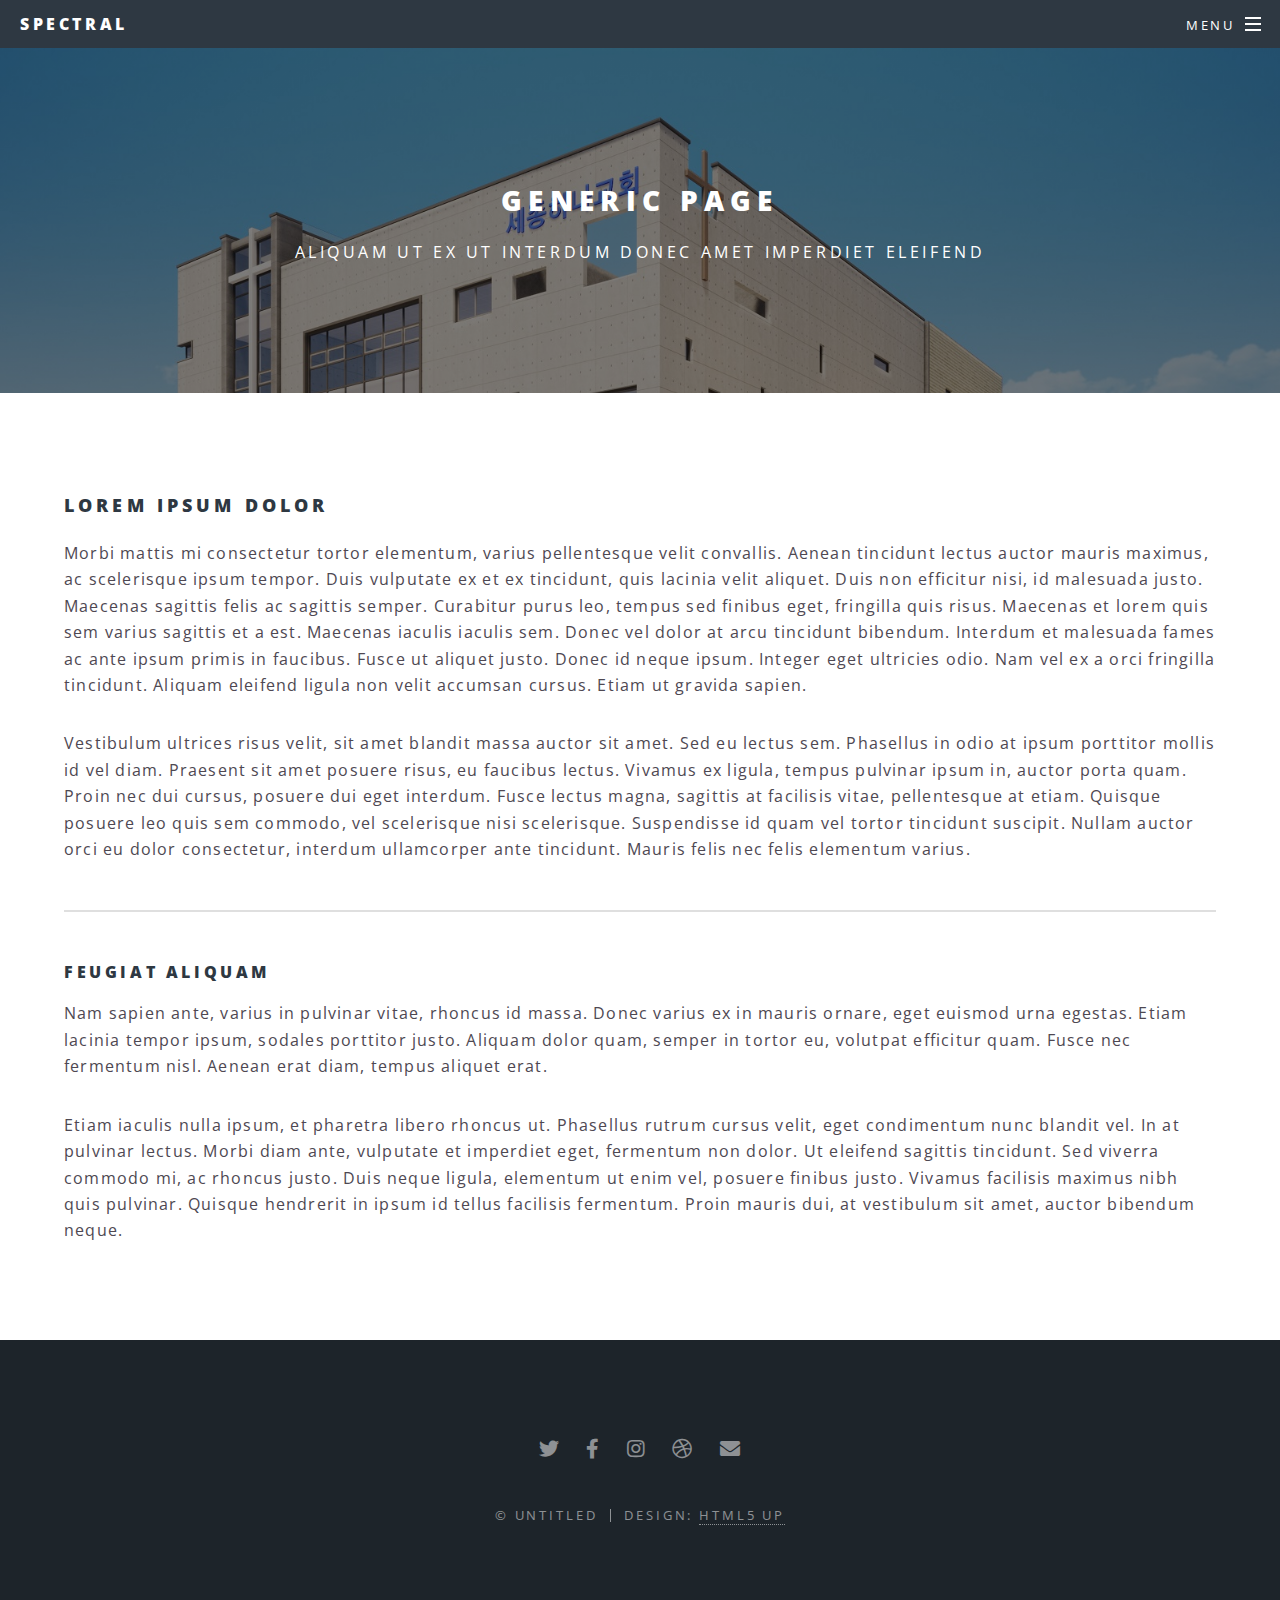
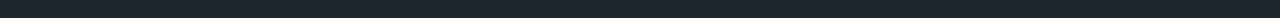
<file: generic.html>
<!DOCTYPE HTML>
<!--
	Spectral by HTML5 UP
	html5up.net | @ajlkn
	Free for personal and commercial use under the CCA 3.0 license (html5up.net/license)
-->
<html>
	<head>
		<title>세종하나교회</title>
		<meta charset="utf-8" />
		<meta name="viewport" content="width=device-width, initial-scale=1, user-scalable=no" />
		<link rel="stylesheet" href="assets/css/main.css" />
		<noscript><link rel="stylesheet" href="assets/css/noscript.css" /></noscript>
	</head>
	<body class="is-preload">

		<!-- Page Wrapper -->
			<div id="page-wrapper">

				<!-- Header -->
					<header id="header">
						<h1><a href="index.html">Spectral</a></h1>
						<nav id="nav">
							<ul>
								<li class="special">
									<a href="#menu" class="menuToggle"><span>Menu</span></a>
									<div id="menu">
										<ul>
											<li><a href="index.html">Home</a></li>
											<li><a href="generic.html">Generic</a></li>
											<li><a href="elements.html">Elements</a></li>
											<li><a href="#">Sign Up</a></li>
											<li><a href="#">Log In</a></li>
										</ul>
									</div>
								</li>
							</ul>
						</nav>
					</header>

				<!-- Main -->
					<article id="main">
						<header>
							<h2>Generic Page</h2>
							<p>Aliquam ut ex ut interdum donec amet imperdiet eleifend</p>
						</header>
						<section class="wrapper style5">
							<div class="inner">

								<h3>Lorem ipsum dolor</h3>
								<p>Morbi mattis mi consectetur tortor elementum, varius pellentesque velit convallis. Aenean tincidunt lectus auctor mauris maximus, ac scelerisque ipsum tempor. Duis vulputate ex et ex tincidunt, quis lacinia velit aliquet. Duis non efficitur nisi, id malesuada justo. Maecenas sagittis felis ac sagittis semper. Curabitur purus leo, tempus sed finibus eget, fringilla quis risus. Maecenas et lorem quis sem varius sagittis et a est. Maecenas iaculis iaculis sem. Donec vel dolor at arcu tincidunt bibendum. Interdum et malesuada fames ac ante ipsum primis in faucibus. Fusce ut aliquet justo. Donec id neque ipsum. Integer eget ultricies odio. Nam vel ex a orci fringilla tincidunt. Aliquam eleifend ligula non velit accumsan cursus. Etiam ut gravida sapien.</p>

								<p>Vestibulum ultrices risus velit, sit amet blandit massa auctor sit amet. Sed eu lectus sem. Phasellus in odio at ipsum porttitor mollis id vel diam. Praesent sit amet posuere risus, eu faucibus lectus. Vivamus ex ligula, tempus pulvinar ipsum in, auctor porta quam. Proin nec dui cursus, posuere dui eget interdum. Fusce lectus magna, sagittis at facilisis vitae, pellentesque at etiam. Quisque posuere leo quis sem commodo, vel scelerisque nisi scelerisque. Suspendisse id quam vel tortor tincidunt suscipit. Nullam auctor orci eu dolor consectetur, interdum ullamcorper ante tincidunt. Mauris felis nec felis elementum varius.</p>

								<hr />

								<h4>Feugiat aliquam</h4>
								<p>Nam sapien ante, varius in pulvinar vitae, rhoncus id massa. Donec varius ex in mauris ornare, eget euismod urna egestas. Etiam lacinia tempor ipsum, sodales porttitor justo. Aliquam dolor quam, semper in tortor eu, volutpat efficitur quam. Fusce nec fermentum nisl. Aenean erat diam, tempus aliquet erat.</p>

								<p>Etiam iaculis nulla ipsum, et pharetra libero rhoncus ut. Phasellus rutrum cursus velit, eget condimentum nunc blandit vel. In at pulvinar lectus. Morbi diam ante, vulputate et imperdiet eget, fermentum non dolor. Ut eleifend sagittis tincidunt. Sed viverra commodo mi, ac rhoncus justo. Duis neque ligula, elementum ut enim vel, posuere finibus justo. Vivamus facilisis maximus nibh quis pulvinar. Quisque hendrerit in ipsum id tellus facilisis fermentum. Proin mauris dui, at vestibulum sit amet, auctor bibendum neque.</p>

							</div>
						</section>
					</article>

				<!-- Footer -->
					<footer id="footer">
						<ul class="icons">
							<li><a href="#" class="icon brands fa-twitter"><span class="label">Twitter</span></a></li>
							<li><a href="#" class="icon brands fa-facebook-f"><span class="label">Facebook</span></a></li>
							<li><a href="#" class="icon brands fa-instagram"><span class="label">Instagram</span></a></li>
							<li><a href="#" class="icon brands fa-dribbble"><span class="label">Dribbble</span></a></li>
							<li><a href="#" class="icon solid fa-envelope"><span class="label">Email</span></a></li>
						</ul>
						<ul class="copyright">
							<li>&copy; Untitled</li><li>Design: <a href="http://html5up.net">HTML5 UP</a></li>
						</ul>
					</footer>

			</div>

		<!-- Scripts -->
			<script src="assets/js/jquery.min.js"></script>
			<script src="assets/js/jquery.scrollex.min.js"></script>
			<script src="assets/js/jquery.scrolly.min.js"></script>
			<script src="assets/js/browser.min.js"></script>
			<script src="assets/js/breakpoints.min.js"></script>
			<script src="assets/js/util.js"></script>
			<script src="assets/js/main.js"></script>

	</body>
</html>
</file>
<file: assets/css/noscript.css>
/*
	Spectral by HTML5 UP
	html5up.net | @ajlkn
	Free for personal and commercial use under the CCA 3.0 license (html5up.net/license)
*/

/* Banner */

	body.is-preload #banner h2 {
		-moz-transform: none;
		-webkit-transform: none;
		-ms-transform: none;
		transform: none;
		opacity: 1;
	}

		body.is-preload #banner h2:before, body.is-preload #banner h2:after {
			width: 100%;
		}

	body.is-preload #banner .more {
		-moz-transform: none;
		-webkit-transform: none;
		-ms-transform: none;
		transform: none;
		opacity: 1;
	}

	body.is-preload #banner:after {
		opacity: 0;
	}
</file>
<file: assets/css/main.css>
@import url(fontawesome-all.min.css);
@import url("https://fonts.googleapis.com/css?family=Open+Sans:400,400italic,600,600italic,800,800italic");

/*
	Spectral by HTML5 UP
	html5up.net | @ajlkn
	Free for personal and commercial use under the CCA 3.0 license (html5up.net/license)
*/

html, body, div, span, applet, object,
iframe, h1, h2, h3, h4, h5, h6, p, blockquote,
pre, a, abbr, acronym, address, big, cite,
code, del, dfn, em, img, ins, kbd, q, s, samp,
small, strike, strong, sub, sup, tt, var, b,
u, i, center, dl, dt, dd, ol, ul, li, fieldset,
form, label, legend, table, caption, tbody,
tfoot, thead, tr, th, td, article, aside,
canvas, details, embed, figure, figcaption,
footer, header, hgroup, menu, nav, output, ruby,
section, summary, time, mark, audio, video {
	margin: 0;
	padding: 0;
	border: 0;
	font-size: 100%;
	font: inherit;
	vertical-align: baseline;}

article, aside, details, figcaption, figure,
footer, header, hgroup, menu, nav, section {
	display: block;}

body {
	line-height: 1;
}

ol, ul {
	list-style: none;
}

blockquote, q {
	quotes: none;
}

	blockquote:before, blockquote:after, q:before, q:after {
		content: '';
		content: none;
	}

table {
	border-collapse: collapse;
	border-spacing: 0;
}

body {
	-webkit-text-size-adjust: none;
}

mark {
	background-color: transparent;
	color: inherit;
}

input::-moz-focus-inner {
	border: 0;
	padding: 0;
}

input, select, textarea {
	-moz-appearance: none;
	-webkit-appearance: none;
	-ms-appearance: none;
	appearance: none;
}

/* Basic */

	@-ms-viewport {
		width: device-width;
	}

	html {
		box-sizing: border-box;
	}

	*, *:before, *:after {
		box-sizing: inherit;
	}

	body {
		background: #2e3842;
	}

		body.is-preload *, body.is-preload *:before, body.is-preload *:after {
			-moz-animation: none !important;
			-webkit-animation: none !important;
			-ms-animation: none !important;
			animation: none !important;
			-moz-transition: none !important;
			-webkit-transition: none !important;
			-ms-transition: none !important;
			transition: none !important;
		}

	body, input, select, textarea {
		color: #fff;
		font-family: "Open Sans", Helvetica, sans-serif;
		font-size: 15pt;
		font-weight: 400;
		letter-spacing: 0.075em;
		line-height: 1.65em;
	}

		@media screen and (max-width: 1680px) {

			body, input, select, textarea {
				font-size: 13pt;
			}

		}

		@media screen and (max-width: 1280px) {

			body, input, select, textarea {
				font-size: 12pt;
			}

		}

		@media screen and (max-width: 736px) {

			body, input, select, textarea {
				font-size: 11pt;
				letter-spacing: 0.0375em;
			}

		}

	a {
		-moz-transition: color 0.2s ease, border-bottom-color 0.2s ease;
		-webkit-transition: color 0.2s ease, border-bottom-color 0.2s ease;
		-ms-transition: color 0.2s ease, border-bottom-color 0.2s ease;
		transition: color 0.2s ease, border-bottom-color 0.2s ease;
		border-bottom: dotted 1px;
		color: inherit;
		text-decoration: none;
	}

		a:hover {
			border-bottom-color: transparent;
		}

	strong, b {
		color: #fff;
		font-weight: 600;
	}

	em, i {
		font-style: italic;
	}

	p {
		margin: 0 0 2em 0;
	}

	h1, h2, h3, h4, h5, h6 {
		color: #fff;
		font-weight: 800;
		letter-spacing: 0.225em;
		line-height: 1em;
		margin: 0 0 1em 0;
		text-transform: uppercase;
	}

		h1 a, h2 a, h3 a, h4 a, h5 a, h6 a {
			color: inherit;
			text-decoration: none;
		}

	h2 {
		font-size: 1.35em;
		line-height: 1.75em;
	}

		@media screen and (max-width: 736px) {

			h2 {
				font-size: 1.1em;
				line-height: 1.65em;
			}

		}

	h3 {
		font-size: 1.15em;
		line-height: 1.75em;
	}

		@media screen and (max-width: 736px) {

			h3 {
				font-size: 1em;
				line-height: 1.65em;
			}

		}

	h4 {
		font-size: 1em;
		line-height: 1.5em;
	}

	h5 {
		font-size: 0.8em;
		line-height: 1.5em;
	}

	h6 {
		font-size: 0.7em;
		line-height: 1.5em;
	}

	sub {
		font-size: 0.8em;
		position: relative;
		top: 0.5em;
	}

	sup {
		font-size: 0.8em;
		position: relative;
		top: -0.5em;
	}

	hr {
		border: 0;
		border-bottom: solid 2px #fff;
		margin: 3em 0;
	}

		hr.major {
			margin: 4.5em 0;
		}

	blockquote {
		border-left: solid 4px #fff;
		font-style: italic;
		margin: 0 0 2em 0;
		padding: 0.5em 0 0.5em 2em;
	}

	code {
		background: rgba(144, 144, 144, 0.25);
		border-radius: 3px;
		font-family: "Courier New", monospace;
		font-size: 0.9em;
		letter-spacing: 0;
		margin: 0 0.25em;
		padding: 0.25em 0.65em;
	}

	pre {
		-webkit-overflow-scrolling: touch;
		font-family: "Courier New", monospace;
		font-size: 0.9em;
		margin: 0 0 2em 0;
	}

		pre code {
			display: block;
			line-height: 1.75em;
			padding: 1em 1.5em;
			overflow-x: auto;
		}

	.align-left {
		text-align: left;
	}

	.align-center {
		text-align: center;
	}

	.align-right {
		text-align: right;
	}

/* Row */

	.row {
		display: flex;
		flex-wrap: wrap;
		box-sizing: border-box;
		align-items: stretch;
	}

		.row > * {
			box-sizing: border-box;
		}

		.row.gtr-uniform > * > :last-child {
			margin-bottom: 0;
		}

		.row.aln-left {
			justify-content: flex-start;
		}

		.row.aln-center {
			justify-content: center;
		}

		.row.aln-right {
			justify-content: flex-end;
		}

		.row.aln-top {
			align-items: flex-start;
		}

		.row.aln-middle {
			align-items: center;
		}

		.row.aln-bottom {
			align-items: flex-end;
		}

		.row > .imp {
			order: -1;
		}

		.row > .col-1 {
			width: 8.33333%;
		}

		.row > .off-1 {
			margin-left: 8.33333%;
		}

		.row > .col-2 {
			width: 16.66667%;
		}

		.row > .off-2 {
			margin-left: 16.66667%;
		}

		.row > .col-3 {
			width: 25%;
		}

		.row > .off-3 {
			margin-left: 25%;
		}

		.row > .col-4 {
			width: 33.33333%;
		}

		.row > .off-4 {
			margin-left: 33.33333%;
		}

		.row > .col-5 {
			width: 41.66667%;
		}

		.row > .off-5 {
			margin-left: 41.66667%;
		}

		.row > .col-6 {
			width: 50%;
		}

		.row > .off-6 {
			margin-left: 50%;
		}

		.row > .col-7 {
			width: 58.33333%;
		}

		.row > .off-7 {
			margin-left: 58.33333%;
		}

		.row > .col-8 {
			width: 66.66667%;
		}

		.row > .off-8 {
			margin-left: 66.66667%;
		}

		.row > .col-9 {
			width: 75%;
		}

		.row > .off-9 {
			margin-left: 75%;
		}

		.row > .col-10 {
			width: 83.33333%;
		}

		.row > .off-10 {
			margin-left: 83.33333%;
		}

		.row > .col-11 {
			width: 91.66667%;
		}

		.row > .off-11 {
			margin-left: 91.66667%;
		}

		.row > .col-12 {
			width: 100%;
		}

		.row > .off-12 {
			margin-left: 100%;
		}

		.row.gtr-0 {
			margin-top: 0;
			margin-left: 0em;
		}

			.row.gtr-0 > * {
				padding: 0 0 0 0em;
			}

			.row.gtr-0.gtr-uniform {
				margin-top: 0em;
			}

				.row.gtr-0.gtr-uniform > * {
					padding-top: 0em;
				}

		.row.gtr-25 {
			margin-top: 0;
			margin-left: -0.375em;
		}

			.row.gtr-25 > * {
				padding: 0 0 0 0.375em;
			}

			.row.gtr-25.gtr-uniform {
				margin-top: -0.375em;
			}

				.row.gtr-25.gtr-uniform > * {
					padding-top: 0.375em;
				}

		.row.gtr-50 {
			margin-top: 0;
			margin-left: -0.75em;
		}

			.row.gtr-50 > * {
				padding: 0 0 0 0.75em;
			}

			.row.gtr-50.gtr-uniform {
				margin-top: -0.75em;
			}

				.row.gtr-50.gtr-uniform > * {
					padding-top: 0.75em;
				}

		.row {
			margin-top: 0;
			margin-left: -1.5em;
		}

			.row > * {
				padding: 0 0 0 1.5em;
			}

			.row.gtr-uniform {
				margin-top: -1.5em;
			}

				.row.gtr-uniform > * {
					padding-top: 1.5em;
				}

		.row.gtr-150 {
			margin-top: 0;
			margin-left: -2.25em;
		}

			.row.gtr-150 > * {
				padding: 0 0 0 2.25em;
			}

			.row.gtr-150.gtr-uniform {
				margin-top: -2.25em;
			}

				.row.gtr-150.gtr-uniform > * {
					padding-top: 2.25em;
				}

		.row.gtr-200 {
			margin-top: 0;
			margin-left: -3em;
		}

			.row.gtr-200 > * {
				padding: 0 0 0 3em;
			}

			.row.gtr-200.gtr-uniform {
				margin-top: -3em;
			}

				.row.gtr-200.gtr-uniform > * {
					padding-top: 3em;
				}

		@media screen and (max-width: 1680px) {

			.row {
				display: flex;
				flex-wrap: wrap;
				box-sizing: border-box;
				align-items: stretch;
			}

				.row > * {
					box-sizing: border-box;
				}

				.row.gtr-uniform > * > :last-child {
					margin-bottom: 0;
				}

				.row.aln-left {
					justify-content: flex-start;
				}

				.row.aln-center {
					justify-content: center;
				}

				.row.aln-right {
					justify-content: flex-end;
				}

				.row.aln-top {
					align-items: flex-start;
				}

				.row.aln-middle {
					align-items: center;
				}

				.row.aln-bottom {
					align-items: flex-end;
				}

				.row > .imp-xlarge {
					order: -1;
				}

				.row > .col-1-xlarge {
					width: 8.33333%;
				}

				.row > .off-1-xlarge {
					margin-left: 8.33333%;
				}

				.row > .col-2-xlarge {
					width: 16.66667%;
				}

				.row > .off-2-xlarge {
					margin-left: 16.66667%;
				}

				.row > .col-3-xlarge {
					width: 25%;
				}

				.row > .off-3-xlarge {
					margin-left: 25%;
				}

				.row > .col-4-xlarge {
					width: 33.33333%;
				}

				.row > .off-4-xlarge {
					margin-left: 33.33333%;
				}

				.row > .col-5-xlarge {
					width: 41.66667%;
				}

				.row > .off-5-xlarge {
					margin-left: 41.66667%;
				}

				.row > .col-6-xlarge {
					width: 50%;
				}

				.row > .off-6-xlarge {
					margin-left: 50%;
				}

				.row > .col-7-xlarge {
					width: 58.33333%;
				}

				.row > .off-7-xlarge {
					margin-left: 58.33333%;
				}

				.row > .col-8-xlarge {
					width: 66.66667%;
				}

				.row > .off-8-xlarge {
					margin-left: 66.66667%;
				}

				.row > .col-9-xlarge {
					width: 75%;
				}

				.row > .off-9-xlarge {
					margin-left: 75%;
				}

				.row > .col-10-xlarge {
					width: 83.33333%;
				}

				.row > .off-10-xlarge {
					margin-left: 83.33333%;
				}

				.row > .col-11-xlarge {
					width: 91.66667%;
				}

				.row > .off-11-xlarge {
					margin-left: 91.66667%;
				}

				.row > .col-12-xlarge {
					width: 100%;
				}

				.row > .off-12-xlarge {
					margin-left: 100%;
				}

				.row.gtr-0 {
					margin-top: 0;
					margin-left: 0em;
				}

					.row.gtr-0 > * {
						padding: 0 0 0 0em;
					}

					.row.gtr-0.gtr-uniform {
						margin-top: 0em;
					}

						.row.gtr-0.gtr-uniform > * {
							padding-top: 0em;
						}

				.row.gtr-25 {
					margin-top: 0;
					margin-left: -0.375em;
				}

					.row.gtr-25 > * {
						padding: 0 0 0 0.375em;
					}

					.row.gtr-25.gtr-uniform {
						margin-top: -0.375em;
					}

						.row.gtr-25.gtr-uniform > * {
							padding-top: 0.375em;
						}

				.row.gtr-50 {
					margin-top: 0;
					margin-left: -0.75em;
				}

					.row.gtr-50 > * {
						padding: 0 0 0 0.75em;
					}

					.row.gtr-50.gtr-uniform {
						margin-top: -0.75em;
					}

						.row.gtr-50.gtr-uniform > * {
							padding-top: 0.75em;
						}

				.row {
					margin-top: 0;
					margin-left: -1.5em;
				}

					.row > * {
						padding: 0 0 0 1.5em;
					}

					.row.gtr-uniform {
						margin-top: -1.5em;
					}

						.row.gtr-uniform > * {
							padding-top: 1.5em;
						}

				.row.gtr-150 {
					margin-top: 0;
					margin-left: -2.25em;
				}

					.row.gtr-150 > * {
						padding: 0 0 0 2.25em;
					}

					.row.gtr-150.gtr-uniform {
						margin-top: -2.25em;
					}

						.row.gtr-150.gtr-uniform > * {
							padding-top: 2.25em;
						}

				.row.gtr-200 {
					margin-top: 0;
					margin-left: -3em;
				}

					.row.gtr-200 > * {
						padding: 0 0 0 3em;
					}

					.row.gtr-200.gtr-uniform {
						margin-top: -3em;
					}

						.row.gtr-200.gtr-uniform > * {
							padding-top: 3em;
						}

		}

		@media screen and (max-width: 1280px) {

			.row {
				display: flex;
				flex-wrap: wrap;
				box-sizing: border-box;
				align-items: stretch;
			}

				.row > * {
					box-sizing: border-box;
				}

				.row.gtr-uniform > * > :last-child {
					margin-bottom: 0;
				}

				.row.aln-left {
					justify-content: flex-start;
				}

				.row.aln-center {
					justify-content: center;
				}

				.row.aln-right {
					justify-content: flex-end;
				}

				.row.aln-top {
					align-items: flex-start;
				}

				.row.aln-middle {
					align-items: center;
				}

				.row.aln-bottom {
					align-items: flex-end;
				}

				.row > .imp-large {
					order: -1;
				}

				.row > .col-1-large {
					width: 8.33333%;
				}

				.row > .off-1-large {
					margin-left: 8.33333%;
				}

				.row > .col-2-large {
					width: 16.66667%;
				}

				.row > .off-2-large {
					margin-left: 16.66667%;
				}

				.row > .col-3-large {
					width: 25%;
				}

				.row > .off-3-large {
					margin-left: 25%;
				}

				.row > .col-4-large {
					width: 33.33333%;
				}

				.row > .off-4-large {
					margin-left: 33.33333%;
				}

				.row > .col-5-large {
					width: 41.66667%;
				}

				.row > .off-5-large {
					margin-left: 41.66667%;
				}

				.row > .col-6-large {
					width: 50%;
				}

				.row > .off-6-large {
					margin-left: 50%;
				}

				.row > .col-7-large {
					width: 58.33333%;
				}

				.row > .off-7-large {
					margin-left: 58.33333%;
				}

				.row > .col-8-large {
					width: 66.66667%;
				}

				.row > .off-8-large {
					margin-left: 66.66667%;
				}

				.row > .col-9-large {
					width: 75%;
				}

				.row > .off-9-large {
					margin-left: 75%;
				}

				.row > .col-10-large {
					width: 83.33333%;
				}

				.row > .off-10-large {
					margin-left: 83.33333%;
				}

				.row > .col-11-large {
					width: 91.66667%;
				}

				.row > .off-11-large {
					margin-left: 91.66667%;
				}

				.row > .col-12-large {
					width: 100%;
				}

				.row > .off-12-large {
					margin-left: 100%;
				}

				.row.gtr-0 {
					margin-top: 0;
					margin-left: 0em;
				}

					.row.gtr-0 > * {
						padding: 0 0 0 0em;
					}

					.row.gtr-0.gtr-uniform {
						margin-top: 0em;
					}

						.row.gtr-0.gtr-uniform > * {
							padding-top: 0em;
						}

				.row.gtr-25 {
					margin-top: 0;
					margin-left: -0.375em;
				}

					.row.gtr-25 > * {
						padding: 0 0 0 0.375em;
					}

					.row.gtr-25.gtr-uniform {
						margin-top: -0.375em;
					}

						.row.gtr-25.gtr-uniform > * {
							padding-top: 0.375em;
						}

				.row.gtr-50 {
					margin-top: 0;
					margin-left: -0.75em;
				}

					.row.gtr-50 > * {
						padding: 0 0 0 0.75em;
					}

					.row.gtr-50.gtr-uniform {
						margin-top: -0.75em;
					}

						.row.gtr-50.gtr-uniform > * {
							padding-top: 0.75em;
						}

				.row {
					margin-top: 0;
					margin-left: -1.5em;
				}

					.row > * {
						padding: 0 0 0 1.5em;
					}

					.row.gtr-uniform {
						margin-top: -1.5em;
					}

						.row.gtr-uniform > * {
							padding-top: 1.5em;
						}

				.row.gtr-150 {
					margin-top: 0;
					margin-left: -2.25em;
				}

					.row.gtr-150 > * {
						padding: 0 0 0 2.25em;
					}

					.row.gtr-150.gtr-uniform {
						margin-top: -2.25em;
					}

						.row.gtr-150.gtr-uniform > * {
							padding-top: 2.25em;
						}

				.row.gtr-200 {
					margin-top: 0;
					margin-left: -3em;
				}

					.row.gtr-200 > * {
						padding: 0 0 0 3em;
					}

					.row.gtr-200.gtr-uniform {
						margin-top: -3em;
					}

						.row.gtr-200.gtr-uniform > * {
							padding-top: 3em;
						}

		}

		@media screen and (max-width: 980px) {

			.row {
				display: flex;
				flex-wrap: wrap;
				box-sizing: border-box;
				align-items: stretch;
			}

				.row > * {
					box-sizing: border-box;
				}

				.row.gtr-uniform > * > :last-child {
					margin-bottom: 0;
				}

				.row.aln-left {
					justify-content: flex-start;
				}

				.row.aln-center {
					justify-content: center;
				}

				.row.aln-right {
					justify-content: flex-end;
				}

				.row.aln-top {
					align-items: flex-start;
				}

				.row.aln-middle {
					align-items: center;
				}

				.row.aln-bottom {
					align-items: flex-end;
				}

				.row > .imp-medium {
					order: -1;
				}

				.row > .col-1-medium {
					width: 8.33333%;
				}

				.row > .off-1-medium {
					margin-left: 8.33333%;
				}

				.row > .col-2-medium {
					width: 16.66667%;
				}

				.row > .off-2-medium {
					margin-left: 16.66667%;
				}

				.row > .col-3-medium {
					width: 25%;
				}

				.row > .off-3-medium {
					margin-left: 25%;
				}

				.row > .col-4-medium {
					width: 33.33333%;
				}

				.row > .off-4-medium {
					margin-left: 33.33333%;
				}

				.row > .col-5-medium {
					width: 41.66667%;
				}

				.row > .off-5-medium {
					margin-left: 41.66667%;
				}

				.row > .col-6-medium {
					width: 50%;
				}

				.row > .off-6-medium {
					margin-left: 50%;
				}

				.row > .col-7-medium {
					width: 58.33333%;
				}

				.row > .off-7-medium {
					margin-left: 58.33333%;
				}

				.row > .col-8-medium {
					width: 66.66667%;
				}

				.row > .off-8-medium {
					margin-left: 66.66667%;
				}

				.row > .col-9-medium {
					width: 75%;
				}

				.row > .off-9-medium {
					margin-left: 75%;
				}

				.row > .col-10-medium {
					width: 83.33333%;
				}

				.row > .off-10-medium {
					margin-left: 83.33333%;
				}

				.row > .col-11-medium {
					width: 91.66667%;
				}

				.row > .off-11-medium {
					margin-left: 91.66667%;
				}

				.row > .col-12-medium {
					width: 100%;
				}

				.row > .off-12-medium {
					margin-left: 100%;
				}

				.row.gtr-0 {
					margin-top: 0;
					margin-left: 0em;
				}

					.row.gtr-0 > * {
						padding: 0 0 0 0em;
					}

					.row.gtr-0.gtr-uniform {
						margin-top: 0em;
					}

						.row.gtr-0.gtr-uniform > * {
							padding-top: 0em;
						}

				.row.gtr-25 {
					margin-top: 0;
					margin-left: -0.375em;
				}

					.row.gtr-25 > * {
						padding: 0 0 0 0.375em;
					}

					.row.gtr-25.gtr-uniform {
						margin-top: -0.375em;
					}

						.row.gtr-25.gtr-uniform > * {
							padding-top: 0.375em;
						}

				.row.gtr-50 {
					margin-top: 0;
					margin-left: -0.75em;
				}

					.row.gtr-50 > * {
						padding: 0 0 0 0.75em;
					}

					.row.gtr-50.gtr-uniform {
						margin-top: -0.75em;
					}

						.row.gtr-50.gtr-uniform > * {
							padding-top: 0.75em;
						}

				.row {
					margin-top: 0;
					margin-left: -1.5em;
				}

					.row > * {
						padding: 0 0 0 1.5em;
					}

					.row.gtr-uniform {
						margin-top: -1.5em;
					}

						.row.gtr-uniform > * {
							padding-top: 1.5em;
						}

				.row.gtr-150 {
					margin-top: 0;
					margin-left: -2.25em;
				}

					.row.gtr-150 > * {
						padding: 0 0 0 2.25em;
					}

					.row.gtr-150.gtr-uniform {
						margin-top: -2.25em;
					}

						.row.gtr-150.gtr-uniform > * {
							padding-top: 2.25em;
						}

				.row.gtr-200 {
					margin-top: 0;
					margin-left: -3em;
				}

					.row.gtr-200 > * {
						padding: 0 0 0 3em;
					}

					.row.gtr-200.gtr-uniform {
						margin-top: -3em;
					}

						.row.gtr-200.gtr-uniform > * {
							padding-top: 3em;
						}

		}

		@media screen and (max-width: 736px) {

			.row {
				display: flex;
				flex-wrap: wrap;
				box-sizing: border-box;
				align-items: stretch;
			}

				.row > * {
					box-sizing: border-box;
				}

				.row.gtr-uniform > * > :last-child {
					margin-bottom: 0;
				}

				.row.aln-left {
					justify-content: flex-start;
				}

				.row.aln-center {
					justify-content: center;
				}

				.row.aln-right {
					justify-content: flex-end;
				}

				.row.aln-top {
					align-items: flex-start;
				}

				.row.aln-middle {
					align-items: center;
				}

				.row.aln-bottom {
					align-items: flex-end;
				}

				.row > .imp-small {
					order: -1;
				}

				.row > .col-1-small {
					width: 8.33333%;
				}

				.row > .off-1-small {
					margin-left: 8.33333%;
				}

				.row > .col-2-small {
					width: 16.66667%;
				}

				.row > .off-2-small {
					margin-left: 16.66667%;
				}

				.row > .col-3-small {
					width: 25%;
				}

				.row > .off-3-small {
					margin-left: 25%;
				}

				.row > .col-4-small {
					width: 33.33333%;
				}

				.row > .off-4-small {
					margin-left: 33.33333%;
				}

				.row > .col-5-small {
					width: 41.66667%;
				}

				.row > .off-5-small {
					margin-left: 41.66667%;
				}

				.row > .col-6-small {
					width: 50%;
				}

				.row > .off-6-small {
					margin-left: 50%;
				}

				.row > .col-7-small {
					width: 58.33333%;
				}

				.row > .off-7-small {
					margin-left: 58.33333%;
				}

				.row > .col-8-small {
					width: 66.66667%;
				}

				.row > .off-8-small {
					margin-left: 66.66667%;
				}

				.row > .col-9-small {
					width: 75%;
				}

				.row > .off-9-small {
					margin-left: 75%;
				}

				.row > .col-10-small {
					width: 83.33333%;
				}

				.row > .off-10-small {
					margin-left: 83.33333%;
				}

				.row > .col-11-small {
					width: 91.66667%;
				}

				.row > .off-11-small {
					margin-left: 91.66667%;
				}

				.row > .col-12-small {
					width: 100%;
				}

				.row > .off-12-small {
					margin-left: 100%;
				}

				.row.gtr-0 {
					margin-top: 0;
					margin-left: 0em;
				}

					.row.gtr-0 > * {
						padding: 0 0 0 0em;
					}

					.row.gtr-0.gtr-uniform {
						margin-top: 0em;
					}

						.row.gtr-0.gtr-uniform > * {
							padding-top: 0em;
						}

				.row.gtr-25 {
					margin-top: 0;
					margin-left: -0.375em;
				}

					.row.gtr-25 > * {
						padding: 0 0 0 0.375em;
					}

					.row.gtr-25.gtr-uniform {
						margin-top: -0.375em;
					}

						.row.gtr-25.gtr-uniform > * {
							padding-top: 0.375em;
						}

				.row.gtr-50 {
					margin-top: 0;
					margin-left: -0.75em;
				}

					.row.gtr-50 > * {
						padding: 0 0 0 0.75em;
					}

					.row.gtr-50.gtr-uniform {
						margin-top: -0.75em;
					}

						.row.gtr-50.gtr-uniform > * {
							padding-top: 0.75em;
						}

				.row {
					margin-top: 0;
					margin-left: -1.5em;
				}

					.row > * {
						padding: 0 0 0 1.5em;
					}

					.row.gtr-uniform {
						margin-top: -1.5em;
					}

						.row.gtr-uniform > * {
							padding-top: 1.5em;
						}

				.row.gtr-150 {
					margin-top: 0;
					margin-left: -2.25em;
				}

					.row.gtr-150 > * {
						padding: 0 0 0 2.25em;
					}

					.row.gtr-150.gtr-uniform {
						margin-top: -2.25em;
					}

						.row.gtr-150.gtr-uniform > * {
							padding-top: 2.25em;
						}

				.row.gtr-200 {
					margin-top: 0;
					margin-left: -3em;
				}

					.row.gtr-200 > * {
						padding: 0 0 0 3em;
					}

					.row.gtr-200.gtr-uniform {
						margin-top: -3em;
					}

						.row.gtr-200.gtr-uniform > * {
							padding-top: 3em;
						}

		}

		@media screen and (max-width: 480px) {

			.row {
				display: flex;
				flex-wrap: wrap;
				box-sizing: border-box;
				align-items: stretch;
			}

				.row > * {
					box-sizing: border-box;
				}

				.row.gtr-uniform > * > :last-child {
					margin-bottom: 0;
				}

				.row.aln-left {
					justify-content: flex-start;
				}

				.row.aln-center {
					justify-content: center;
				}

				.row.aln-right {
					justify-content: flex-end;
				}

				.row.aln-top {
					align-items: flex-start;
				}

				.row.aln-middle {
					align-items: center;
				}

				.row.aln-bottom {
					align-items: flex-end;
				}

				.row > .imp-xsmall {
					order: -1;
				}

				.row > .col-1-xsmall {
					width: 8.33333%;
				}

				.row > .off-1-xsmall {
					margin-left: 8.33333%;
				}

				.row > .col-2-xsmall {
					width: 16.66667%;
				}

				.row > .off-2-xsmall {
					margin-left: 16.66667%;
				}

				.row > .col-3-xsmall {
					width: 25%;
				}

				.row > .off-3-xsmall {
					margin-left: 25%;
				}

				.row > .col-4-xsmall {
					width: 33.33333%;
				}

				.row > .off-4-xsmall {
					margin-left: 33.33333%;
				}

				.row > .col-5-xsmall {
					width: 41.66667%;
				}

				.row > .off-5-xsmall {
					margin-left: 41.66667%;
				}

				.row > .col-6-xsmall {
					width: 50%;
				}

				.row > .off-6-xsmall {
					margin-left: 50%;
				}

				.row > .col-7-xsmall {
					width: 58.33333%;
				}

				.row > .off-7-xsmall {
					margin-left: 58.33333%;
				}

				.row > .col-8-xsmall {
					width: 66.66667%;
				}

				.row > .off-8-xsmall {
					margin-left: 66.66667%;
				}

				.row > .col-9-xsmall {
					width: 75%;
				}

				.row > .off-9-xsmall {
					margin-left: 75%;
				}

				.row > .col-10-xsmall {
					width: 83.33333%;
				}

				.row > .off-10-xsmall {
					margin-left: 83.33333%;
				}

				.row > .col-11-xsmall {
					width: 91.66667%;
				}

				.row > .off-11-xsmall {
					margin-left: 91.66667%;
				}

				.row > .col-12-xsmall {
					width: 100%;
				}

				.row > .off-12-xsmall {
					margin-left: 100%;
				}

				.row.gtr-0 {
					margin-top: 0;
					margin-left: 0em;
				}

					.row.gtr-0 > * {
						padding: 0 0 0 0em;
					}

					.row.gtr-0.gtr-uniform {
						margin-top: 0em;
					}

						.row.gtr-0.gtr-uniform > * {
							padding-top: 0em;
						}

				.row.gtr-25 {
					margin-top: 0;
					margin-left: -0.375em;
				}

					.row.gtr-25 > * {
						padding: 0 0 0 0.375em;
					}

					.row.gtr-25.gtr-uniform {
						margin-top: -0.375em;
					}

						.row.gtr-25.gtr-uniform > * {
							padding-top: 0.375em;
						}

				.row.gtr-50 {
					margin-top: 0;
					margin-left: -0.75em;
				}

					.row.gtr-50 > * {
						padding: 0 0 0 0.75em;
					}

					.row.gtr-50.gtr-uniform {
						margin-top: -0.75em;
					}

						.row.gtr-50.gtr-uniform > * {
							padding-top: 0.75em;
						}

				.row {
					margin-top: 0;
					margin-left: -1.5em;
				}

					.row > * {
						padding: 0 0 0 1.5em;
					}

					.row.gtr-uniform {
						margin-top: -1.5em;
					}

						.row.gtr-uniform > * {
							padding-top: 1.5em;
						}

				.row.gtr-150 {
					margin-top: 0;
					margin-left: -2.25em;
				}

					.row.gtr-150 > * {
						padding: 0 0 0 2.25em;
					}

					.row.gtr-150.gtr-uniform {
						margin-top: -2.25em;
					}

						.row.gtr-150.gtr-uniform > * {
							padding-top: 2.25em;
						}

				.row.gtr-200 {
					margin-top: 0;
					margin-left: -3em;
				}

					.row.gtr-200 > * {
						padding: 0 0 0 3em;
					}

					.row.gtr-200.gtr-uniform {
						margin-top: -3em;
					}

						.row.gtr-200.gtr-uniform > * {
							padding-top: 3em;
						}

		}

/* Section/Article */

	section.special, article.special {
		text-align: center;
	}

	header p {
		color: rgba(255, 255, 255, 0.5);
		position: relative;
		top: -0.25em;
	}

	header h3 + p {
		font-size: 1.1em;
	}

	header h4 + p,
	header h5 + p,
	header h6 + p {
		font-size: 0.9em;
	}

	header.major {
		margin: 0 0 3.5em 0;
	}

		header.major h2, header.major h3, header.major h4, header.major h5, header.major h6 {
			border-bottom: solid 2px #fff;
			display: inline-block;
			padding-bottom: 1em;
			position: relative;
		}

			header.major h2:after, header.major h3:after, header.major h4:after, header.major h5:after, header.major h6:after {
				content: '';
				display: block;
				height: 1px;
			}

		header.major p {
			color: #fff;
			top: 0;
		}

		@media screen and (max-width: 736px) {

			header.major {
				margin: 0 0 2em 0;
			}

		}

	@media screen and (max-width: 980px) {

		header br {
			display: none;
		}

	}

/* Form */

	form {
		margin: 0 0 2em 0;
	}

	label {
		color: #fff;
		display: block;
		font-size: 0.9em;
		font-weight: 600;
		margin: 0 0 1em 0;
	}

	input[type="text"],
	input[type="password"],
	input[type="email"],
	select,
	textarea {
		-moz-appearance: none;
		-webkit-appearance: none;
		-ms-appearance: none;
		appearance: none;
		background-color: rgba(144, 144, 144, 0.25);
		border-radius: 3px;
		border: none;
		color: inherit;
		display: block;
		outline: 0;
		padding: 0 1em;
		text-decoration: none;
		width: 100%;
	}

		input[type="text"]:invalid,
		input[type="password"]:invalid,
		input[type="email"]:invalid,
		select:invalid,
		textarea:invalid {
			box-shadow: none;
		}

		input[type="text"]:focus,
		input[type="password"]:focus,
		input[type="email"]:focus,
		select:focus,
		textarea:focus {
			box-shadow: 0 0 0 2px #21b2a6;
		}

	select {
		background-size: 1.25em;
		background-repeat: no-repeat;
		background-position: calc(100% - 1em) center;
		height: 2.75em;
		padding-right: 2.75em;
		text-overflow: ellipsis;
	}

		select:focus::-ms-value {
			background-color: transparent;
		}

		select::-ms-expand {
			display: none;
		}

	input[type="text"],
	input[type="password"],
	input[type="email"],
	select {
		height: 2.75em;
	}

	textarea {
		padding: 0.75em 1em;
	}

	input[type="checkbox"],
	input[type="radio"] {
		-moz-appearance: none;
		-webkit-appearance: none;
		-ms-appearance: none;
		appearance: none;
		display: block;
		float: left;
		margin-right: -2em;
		opacity: 0;
		width: 1em;
		z-index: -1;
	}

		input[type="checkbox"] + label,
		input[type="radio"] + label {
			text-decoration: none;
			color: #fff;
			cursor: pointer;
			display: inline-block;
			font-size: 1em;
			font-weight: 400;
			padding-left: 2.4em;
			padding-right: 0.75em;
			position: relative;
		}

			input[type="checkbox"] + label:before,
			input[type="radio"] + label:before {
				-moz-osx-font-smoothing: grayscale;
				-webkit-font-smoothing: antialiased;
				display: inline-block;
				font-style: normal;
				font-variant: normal;
				text-rendering: auto;
				line-height: 1;
				text-transform: none !important;
				font-family: 'Font Awesome 5 Free';
				font-weight: 900;
			}

			input[type="checkbox"] + label:before,
			input[type="radio"] + label:before {
				background: rgba(144, 144, 144, 0.25);
				border-radius: 3px;
				content: '';
				display: inline-block;
				font-size: 0.8em;
				height: 2.0625em;
				left: 0;
				line-height: 2.0625em;
				position: absolute;
				text-align: center;
				top: 0;
				width: 2.0625em;
			}

		input[type="checkbox"]:checked + label:before,
		input[type="radio"]:checked + label:before {
			background: #2e3842;
			color: #fff;
			content: '\f00c';
		}

		input[type="checkbox"]:focus + label:before,
		input[type="radio"]:focus + label:before {
			box-shadow: 0 0 0 2px #21b2a6;
		}

	input[type="checkbox"] + label:before {
		border-radius: 3px;
	}

	input[type="radio"] + label:before {
		border-radius: 100%;
	}

	::-webkit-input-placeholder {
		color: rgba(255, 255, 255, 0.5) !important;
		opacity: 1.0;
	}

	:-moz-placeholder {
		color: rgba(255, 255, 255, 0.5) !important;
		opacity: 1.0;
	}

	::-moz-placeholder {
		color: rgba(255, 255, 255, 0.5) !important;
		opacity: 1.0;
	}

	:-ms-input-placeholder {
		color: rgba(255, 255, 255, 0.5) !important;
		opacity: 1.0;
	}

/* Box */

	.box {
		border-radius: 3px;
		border: solid 2px #fff;
		margin-bottom: 2em;
		padding: 1.5em;
	}

		.box > :last-child,
		.box > :last-child > :last-child,
		.box > :last-child > :last-child > :last-child {
			margin-bottom: 0;
		}

		.box.alt {
			border: 0;
			border-radius: 0;
			padding: 0;
		}

/* Icon */

	.icon {
		text-decoration: none;
		border-bottom: none;
		position: relative;
	}

		.icon:before {
			-moz-osx-font-smoothing: grayscale;
			-webkit-font-smoothing: antialiased;
			display: inline-block;
			font-style: normal;
			font-variant: normal;
			text-rendering: auto;
			line-height: 1;
			text-transform: none !important;
			font-family: 'Font Awesome 5 Free';
			font-weight: 400;
		}

		.icon > .label {
			display: none;
		}

		.icon:before {
			line-height: inherit;
		}

		.icon.solid:before {
			font-weight: 900;
		}

		.icon.brands:before {
			font-family: 'Font Awesome 5 Brands';
		}

		.icon.major {
			-moz-transform: rotate(-45deg);
			-webkit-transform: rotate(-45deg);
			-ms-transform: rotate(-45deg);
			transform: rotate(-45deg);
			border-radius: 3px;
			border: solid 2px #fff;
			display: inline-block;
			font-size: 1.35em;
			height: calc(3em + 2px);
			line-height: 3em;
			text-align: center;
			width: calc(3em + 2px);
		}

			.icon.major:before {
				-moz-transform: rotate(45deg);
				-webkit-transform: rotate(45deg);
				-ms-transform: rotate(45deg);
				transform: rotate(45deg);
				display: inline-block;
				font-size: 1.5em;
			}

			@media screen and (max-width: 736px) {

				.icon.major {
					font-size: 1em;
				}

			}

		.icon.style1 {
			color: #00ffcc;
		}

		.icon.style2 {
			color: #00f0ff;
		}

		.icon.style3 {
			color: #76ddff;
		}

/* Image */

	.image {
		border-radius: 3px;
		border: 0;
		display: inline-block;
		position: relative;
	}

		.image img {
			border-radius: 3px;
			display: block;
		}

		.image.left {
			float: left;
			margin: 0 2em 2em 0;
			top: 0.25em;
		}

		.image.right {
			float: right;
			margin: 0 0 2em 2em;
			top: 0.25em;
		}

		.image.left, .image.right {
			max-width: 40%;
		}

			.image.left img, .image.right img {
				width: 100%;
			}

		.image.fit {
			display: block;
			margin: 0 0 2em 0;
			width: 100%;
		}

			.image.fit img {
				width: 100%;
			}

/* List */

	ol {
		list-style: decimal;
		margin: 0 0 2em 0;
		padding-left: 1.25em;
	}

		ol li {
			padding-left: 0.25em;
		}

	ul {
		list-style: disc;
		margin: 0 0 2em 0;
		padding-left: 1em;
	}

		ul li {
			padding-left: 0.5em;
		}

		ul.alt {
			list-style: none;
			padding-left: 0;
		}

			ul.alt li {
				border-top: solid 1px #fff;
				padding: 0.5em 0;
			}

				ul.alt li:first-child {
					border-top: 0;
					padding-top: 0;
				}

	dl {
		margin: 0 0 2em 0;
	}

/* Actions */

	ul.actions {
		display: -moz-flex;
		display: -webkit-flex;
		display: -ms-flex;
		display: flex;
		cursor: default;
		list-style: none;
		margin-left: -1em;
		padding-left: 0;
	}

		ul.actions li {
			padding: 0 0 0 1em;
			vertical-align: middle;
		}

		ul.actions.special {
			-moz-justify-content: center;
			-webkit-justify-content: center;
			-ms-justify-content: center;
			justify-content: center;
			width: 100%;
			margin-left: 0;
		}

			ul.actions.special li:first-child {
				padding-left: 0;
			}

		ul.actions.stacked {
			-moz-flex-direction: column;
			-webkit-flex-direction: column;
			-ms-flex-direction: column;
			flex-direction: column;
			margin-left: 0;
		}

			ul.actions.stacked li {
				padding: 1em 0 0 0;
			}

				ul.actions.stacked li:first-child {
					padding-top: 0;
				}

		ul.actions.fit {
			width: calc(100% + 1em);
		}

			ul.actions.fit li {
				-moz-flex-grow: 1;
				-webkit-flex-grow: 1;
				-ms-flex-grow: 1;
				flex-grow: 1;
				-moz-flex-shrink: 1;
				-webkit-flex-shrink: 1;
				-ms-flex-shrink: 1;
				flex-shrink: 1;
				width: 100%;
			}

				ul.actions.fit li > * {
					width: 100%;
				}

			ul.actions.fit.stacked {
				width: 100%;
			}

		@media screen and (max-width: 480px) {

			ul.actions:not(.fixed) {
				-moz-flex-direction: column;
				-webkit-flex-direction: column;
				-ms-flex-direction: column;
				flex-direction: column;
				margin-left: 0;
				width: 100% !important;
			}

				ul.actions:not(.fixed) li {
					-moz-flex-grow: 1;
					-webkit-flex-grow: 1;
					-ms-flex-grow: 1;
					flex-grow: 1;
					-moz-flex-shrink: 1;
					-webkit-flex-shrink: 1;
					-ms-flex-shrink: 1;
					flex-shrink: 1;
					padding: 1em 0 0 0;
					text-align: center;
					width: 100%;
				}

					ul.actions:not(.fixed) li > * {
						width: 100%;
					}

					ul.actions:not(.fixed) li:first-child {
						padding-top: 0;
					}

					ul.actions:not(.fixed) li input[type="submit"],
					ul.actions:not(.fixed) li input[type="reset"],
					ul.actions:not(.fixed) li input[type="button"],
					ul.actions:not(.fixed) li button,
					ul.actions:not(.fixed) li .button {
						width: 100%;
					}

						ul.actions:not(.fixed) li input[type="submit"].icon:before,
						ul.actions:not(.fixed) li input[type="reset"].icon:before,
						ul.actions:not(.fixed) li input[type="button"].icon:before,
						ul.actions:not(.fixed) li button.icon:before,
						ul.actions:not(.fixed) li .button.icon:before {
							margin-left: -0.5em;
						}

		}

/* Icons */

	ul.icons {
		cursor: default;
		list-style: none;
		padding-left: 0;
	}

		ul.icons li {
			display: inline-block;
			padding: 0 1em 0 0;
		}

			ul.icons li:last-child {
				padding-right: 0 !important;
			}

		ul.icons.major {
			padding: 1em 0;
		}

			ul.icons.major li {
				padding-right: 3.5em;
			}

				@media screen and (max-width: 736px) {

					ul.icons.major li {
						padding: 0 1em !important;
					}

				}

/* Table */

	.table-wrapper {
		-webkit-overflow-scrolling: touch;
		overflow-x: auto;
	}

	table {
		margin: 0 0 2em 0;
		width: 100%;
	}

		table tbody tr {
			border: solid 1px #fff;
			border-left: 0;
			border-right: 0;
		}

			table tbody tr:nth-child(2n + 1) {
				background-color: rgba(144, 144, 144, 0.25);
			}

		table td {
			padding: 0.75em 0.75em;
		}

		table th {
			color: #fff;
			font-size: 0.9em;
			font-weight: 600;
			padding: 0 0.75em 0.75em 0.75em;
			text-align: left;
		}

		table thead {
			border-bottom: solid 2px #fff;
		}

		table tfoot {
			border-top: solid 2px #fff;
		}

		table.alt {
			border-collapse: separate;
		}

			table.alt tbody tr td {
				border: solid 1px #fff;
				border-left-width: 0;
				border-top-width: 0;
			}

				table.alt tbody tr td:first-child {
					border-left-width: 1px;
				}

			table.alt tbody tr:first-child td {
				border-top-width: 1px;
			}

			table.alt thead {
				border-bottom: 0;
			}

			table.alt tfoot {
				border-top: 0;
			}

/* Button */

	input[type="submit"],
	input[type="reset"],
	input[type="button"],
	button,
	.button {
		-moz-appearance: none;
		-webkit-appearance: none;
		-ms-appearance: none;
		appearance: none;
		-moz-transition: background-color 0.2s ease-in-out, color 0.2s ease-in-out;
		-webkit-transition: background-color 0.2s ease-in-out, color 0.2s ease-in-out;
		-ms-transition: background-color 0.2s ease-in-out, color 0.2s ease-in-out;
		transition: background-color 0.2s ease-in-out, color 0.2s ease-in-out;
		background-color: transparent;
		border-radius: 3px;
		border: 0;
		box-shadow: inset 0 0 0 2px #fff;
		color: #fff;
		cursor: pointer;
		display: inline-block;
		font-size: 0.8em;
		font-weight: 600;
		height: 3.125em;
		letter-spacing: 0.225em;
		line-height: 3.125em;
		max-width: 30em;
		padding: 0 2.75em;
		text-align: center;
		text-decoration: none;
		text-transform: uppercase;
		white-space: nowrap;
		overflow: hidden;
		text-overflow: ellipsis;
	}

		input[type="submit"]:hover,
		input[type="reset"]:hover,
		input[type="button"]:hover,
		button:hover,
		.button:hover {
			background-color: rgba(144, 144, 144, 0.25);
		}

		input[type="submit"]:active,
		input[type="reset"]:active,
		input[type="button"]:active,
		button:active,
		.button:active {
			background-color: rgba(144, 144, 144, 0.5);
		}

		input[type="submit"].icon:before,
		input[type="reset"].icon:before,
		input[type="button"].icon:before,
		button.icon:before,
		.button.icon:before {
			margin-right: 0.5em;
		}

		input[type="submit"].fit,
		input[type="reset"].fit,
		input[type="button"].fit,
		button.fit,
		.button.fit {
			width: 100%;
		}

		input[type="submit"].small,
		input[type="reset"].small,
		input[type="button"].small,
		button.small,
		.button.small {
			font-size: 0.8em;
		}

		input[type="submit"].large,
		input[type="reset"].large,
		input[type="button"].large,
		button.large,
		.button.large {
			font-size: 1.35em;
		}

		input[type="submit"].primary,
		input[type="reset"].primary,
		input[type="button"].primary,
		button.primary,
		.button.primary {
			background-color: #ed4933;
			box-shadow: none !important;
			color: #ffffff !important;
		}

			input[type="submit"].primary:hover,
			input[type="reset"].primary:hover,
			input[type="button"].primary:hover,
			button.primary:hover,
			.button.primary:hover {
				background-color: #ef5e4a !important;
			}

			input[type="submit"].primary:active,
			input[type="reset"].primary:active,
			input[type="button"].primary:active,
			button.primary:active,
			.button.primary:active {
				background-color: #eb341c !important;
			}

        input[type="submit"].primarya,
		input[type="reset"].primarya,
		input[type="button"].primarya,
		button.primarya,
		.button.primarya {
			background-color: #00c800;
			box-shadow: none !important;
			color: #ffffff !important;
		}

			input[type="submit"].primarya:hover,
			input[type="reset"].primarya:hover,
			input[type="button"].primarya:hover,
			button.primarya:hover,
			.button.primarya:hover {
				background-color: #00c800 !important;
			}

			input[type="submit"].primarya:active,
			input[type="reset"].primarya:active,
			input[type="button"].primarya:active,
			button.primarya:active,
			.button.primarya:active {
				background-color: #00c800 !important;
			}

		input[type="submit"].disabled, input[type="submit"]:disabled,
		input[type="reset"].disabled,
		input[type="reset"]:disabled,
		input[type="button"].disabled,
		input[type="button"]:disabled,
		button.disabled,
		button:disabled,
		.button.disabled,
		.button:disabled {
			pointer-events: none;
			opacity: 0.25;
		}

		@media screen and (max-width: 736px) {

			input[type="submit"],
			input[type="reset"],
			input[type="button"],
			button,
			.button {
				height: 3.75em;
				line-height: 3.75em;
			}

		}

/* Features */

	.features {
		display: -moz-flex;
		display: -webkit-flex;
		display: -ms-flex;
		display: flex;
		-moz-flex-wrap: wrap;
		-webkit-flex-wrap: wrap;
		-ms-flex-wrap: wrap;
		flex-wrap: wrap;
		-moz-justify-content: center;
		-webkit-justify-content: center;
		-ms-justify-content: center;
		justify-content: center;
		list-style: none;
		padding: 0;
		width: 100%;
	}

		.features li {
			padding: 4em 4em 2em 6em ;
			display: block;
			position: relative;
			text-align: left;
			width: 50%;
		}

			.features li:nth-child(1) {
				background-color: rgba(0, 0, 0, 0.035);
			}

			.features li:nth-child(2) {
				background-color: rgba(0, 0, 0, 0.07);
			}

			.features li:nth-child(3) {
				background-color: rgba(0, 0, 0, 0.105);
			}

			.features li:nth-child(4) {
				background-color: rgba(0, 0, 0, 0.14);
			}

			.features li:nth-child(5) {
				background-color: rgba(0, 0, 0, 0.175);
			}

			.features li:nth-child(6) {
				background-color: rgba(0, 0, 0, 0.21);
			}

			.features li:nth-child(7) {
				background-color: rgba(0, 0, 0, 0.245);
			}

			.features li:nth-child(8) {
				background-color: rgba(0, 0, 0, 0.28);
			}

			.features li:nth-child(9) {
				background-color: rgba(0, 0, 0, 0.315);
			}

			.features li:nth-child(10) {
				background-color: rgba(0, 0, 0, 0.35);
			}

			.features li:before {
				display: block;
				color: #00ffcc;
				position: absolute;
				left: 1.75em;
				top: 2.75em;
				font-size: 1.5em;
			}

			.features li:nth-child(1) {
				border-top-left-radius: 3px;
			}

			.features li:nth-child(2) {
				border-top-right-radius: 3px;
			}

			.features li:nth-last-child(1) {
				border-bottom-right-radius: 3px;
			}

			.features li:nth-last-child(2) {
				border-bottom-left-radius: 3px;
			}

			@media screen and (max-width: 980px) {

				.features li {
					padding: 3em 2em 1em 2em ;
					text-align: center;
				}

					.features li:before {
						left: 0;
						margin: 0 0 1em 0;
						position: relative;
						top: 0;
					}

			}

			@media screen and (max-width: 736px) {

				.features li {
					padding: 3em 0 1em 0 ;
					background-color: transparent !important;
					border-top: solid 2px #fff;
					width: 100%;
				}

					.features li:first-child {
						border-top: 0;
					}

			}

/* Spotlight */

	.spotlight {
		-moz-align-items: center;
		-webkit-align-items: center;
		-ms-align-items: center;
		align-items: center;
		display: -moz-flex;
		display: -webkit-flex;
		display: -ms-flex;
		display: flex;
	}

		.spotlight .image {
			-moz-order: 1;
			-webkit-order: 1;
			-ms-order: 1;
			order: 1;
			border-radius: 0;
			width: 40%;
		}

			.spotlight .image img {
				border-radius: 0;
				width: 100%;
			}

		.spotlight .content {
			padding: 2em 4em 0.1em 4em ;
			-moz-order: 2;
			-webkit-order: 2;
			-ms-order: 2;
			order: 2;
			max-width: 48em;
			width: 60%;
		}

		.spotlight:nth-child(2n) {
			-moz-flex-direction: row-reverse;
			-webkit-flex-direction: row-reverse;
			-ms-flex-direction: row-reverse;
			flex-direction: row-reverse;
		}

		.spotlight:nth-child(1) {
			background-color: rgba(0, 0, 0, 0.075);
		}

		.spotlight:nth-child(2) {
			background-color: rgba(0, 0, 0, 0.15);
		}

		.spotlight:nth-child(3) {
			background-color: rgba(0, 0, 0, 0.225);
		}

		.spotlight:nth-child(4) {
			background-color: rgba(0, 0, 0, 0.3);
		}

		.spotlight:nth-child(5) {
			background-color: rgba(0, 0, 0, 0.375);
		}

		.spotlight:nth-child(6) {
			background-color: rgba(0, 0, 0, 0.45);
		}

		.spotlight:nth-child(7) {
			background-color: rgba(0, 0, 0, 0.525);
		}

		.spotlight:nth-child(8) {
			background-color: rgba(0, 0, 0, 0.6);
		}

		.spotlight:nth-child(9) {
			background-color: rgba(0, 0, 0, 0.675);
		}

		.spotlight:nth-child(10) {
			background-color: rgba(0, 0, 0, 0.75);
		}

		@media screen and (max-width: 1280px) {

			.spotlight .image {
				width: 45%;
			}

			.spotlight .content {
				width: 55%;
			}

		}

		@media screen and (max-width: 980px) {

			.spotlight {
				display: block;
			}

				.spotlight br {
					display: none;
				}

				.spotlight .image {
					width: 100%;
				}

				.spotlight .content {
					padding: 4em 3em 2em 3em ;
					max-width: none;
					text-align: center;
					width: 100%;
				}

		}

		@media screen and (max-width: 736px) {

			.spotlight .content {
				padding: 3em 2em 1em 2em ;
			}

		}

/* Wrapper */

	.wrapper {
		padding: 6em 0 4em 0 ;
	}

		.wrapper > .inner {
			width: 60em;
			margin: 0 auto;
		}

			@media screen and (max-width: 1280px) {

				.wrapper > .inner {
					width: 90%;
				}

			}

			@media screen and (max-width: 980px) {

				.wrapper > .inner {
					width: 100%;
				}

			}

		.wrapper.alt {
			padding: 0;
		}

		.wrapper.style1 {
			background-color: #21b2a6;
			color: #c8ece9;
		}

			.wrapper.style1 strong, .wrapper.style1 b {
				color: #ffffff;
			}

			.wrapper.style1 h2, .wrapper.style1 h3, .wrapper.style1 h4, .wrapper.style1 h5, .wrapper.style1 h6 {
				color: #ffffff;
			}

			.wrapper.style1 hr {
				border-color: rgba(0, 0, 0, 0.125);
			}

			.wrapper.style1 blockquote {
				border-color: rgba(0, 0, 0, 0.125);
			}

			.wrapper.style1 code {
				background: rgba(255, 255, 255, 0.075);
			}

			.wrapper.style1 header p {
				color: #a6e0db;
			}

			.wrapper.style1 header.major h2, .wrapper.style1 header.major h3, .wrapper.style1 header.major h4, .wrapper.style1 header.major h5, .wrapper.style1 header.major h6 {
				border-color: rgba(0, 0, 0, 0.125);
			}

			.wrapper.style1 header.major p {
				color: #c8ece9;
			}

			.wrapper.style1 label {
				color: #ffffff;
			}

			.wrapper.style1 input[type="text"],
			.wrapper.style1 input[type="password"],
			.wrapper.style1 input[type="email"],
			.wrapper.style1 select,
			.wrapper.style1 textarea {
				background-color: rgba(255, 255, 255, 0.075);
			}

			.wrapper.style1 select {
				background-image: url("data:image/svg+xml;charset=utf8,%3Csvg xmlns='http://www.w3.org/2000/svg' width='40' height='40' preserveAspectRatio='none' viewBox='0 0 40 40'%3E%3Cpath d='M9.4,12.3l10.4,10.4l10.4-10.4c0.2-0.2,0.5-0.4,0.9-0.4c0.3,0,0.6,0.1,0.9,0.4l3.3,3.3c0.2,0.2,0.4,0.5,0.4,0.9 c0,0.4-0.1,0.6-0.4,0.9L20.7,31.9c-0.2,0.2-0.5,0.4-0.9,0.4c-0.3,0-0.6-0.1-0.9-0.4L4.3,17.3c-0.2-0.2-0.4-0.5-0.4-0.9 c0-0.4,0.1-0.6,0.4-0.9l3.3-3.3c0.2-0.2,0.5-0.4,0.9-0.4S9.1,12.1,9.4,12.3z' fill='rgba(0, 0, 0, 0.125)' /%3E%3C/svg%3E");
			}

				.wrapper.style1 select option {
					color: #ffffff;
					background: #21b2a6;
				}

			.wrapper.style1 input[type="checkbox"] + label,
			.wrapper.style1 input[type="radio"] + label {
				color: #c8ece9;
			}

				.wrapper.style1 input[type="checkbox"] + label:before,
				.wrapper.style1 input[type="radio"] + label:before {
					background: rgba(255, 255, 255, 0.075);
				}

			.wrapper.style1 input[type="checkbox"]:checked + label:before,
			.wrapper.style1 input[type="radio"]:checked + label:before {
				background: #ffffff;
				color: #21b2a6;
			}

			.wrapper.style1 ::-webkit-input-placeholder {
				color: #a6e0db !important;
			}

			.wrapper.style1 :-moz-placeholder {
				color: #a6e0db !important;
			}

			.wrapper.style1 ::-moz-placeholder {
				color: #a6e0db !important;
			}

			.wrapper.style1 :-ms-input-placeholder {
				color: #a6e0db !important;
			}

			.wrapper.style1 .formerize-placeholder {
				color: #a6e0db !important;
			}

			.wrapper.style1 .icon.major {
				border-color: rgba(0, 0, 0, 0.125);
			}

			.wrapper.style1 ul.alt li {
				border-color: rgba(0, 0, 0, 0.125);
			}

			.wrapper.style1 table tbody tr {
				border-color: rgba(0, 0, 0, 0.125);
			}

				.wrapper.style1 table tbody tr:nth-child(2n + 1) {
					background-color: rgba(255, 255, 255, 0.075);
				}

			.wrapper.style1 table th {
				color: #ffffff;
			}

			.wrapper.style1 table thead {
				border-color: rgba(0, 0, 0, 0.125);
			}

			.wrapper.style1 table tfoot {
				border-color: rgba(0, 0, 0, 0.125);
			}

			.wrapper.style1 table.alt tbody tr td {
				border-color: rgba(0, 0, 0, 0.125);
			}

			.wrapper.style1 input[type="submit"],
			.wrapper.style1 input[type="reset"],
			.wrapper.style1 input[type="button"],
			.wrapper.style1 button,
			.wrapper.style1 .button {
				box-shadow: inset 0 0 0 2px rgba(0, 0, 0, 0.125);
				color: #ffffff;
			}

				.wrapper.style1 input[type="submit"]:hover,
				.wrapper.style1 input[type="reset"]:hover,
				.wrapper.style1 input[type="button"]:hover,
				.wrapper.style1 button:hover,
				.wrapper.style1 .button:hover {
					background-color: rgba(255, 255, 255, 0.075);
				}

				.wrapper.style1 input[type="submit"]:active,
				.wrapper.style1 input[type="reset"]:active,
				.wrapper.style1 input[type="button"]:active,
				.wrapper.style1 button:active,
				.wrapper.style1 .button:active {
					background-color: rgba(255, 255, 255, 0.2);
				}

			@media screen and (max-width: 736px) {

				.wrapper.style1 .features li {
					border-top-color: rgba(0, 0, 0, 0.125);
				}

			}

		.wrapper.style2 {
			background-color: #2e3842;
		}

		.wrapper.style3 {
			background-color: #505393;
			color: #d3d4e4;
		}

			.wrapper.style3 strong, .wrapper.style3 b {
				color: #ffffff;
			}

			.wrapper.style3 h2, .wrapper.style3 h3, .wrapper.style3 h4, .wrapper.style3 h5, .wrapper.style3 h6 {
				color: #ffffff;
			}

			.wrapper.style3 hr {
				border-color: rgba(0, 0, 0, 0.125);
			}

			.wrapper.style3 blockquote {
				border-color: rgba(0, 0, 0, 0.125);
			}

			.wrapper.style3 code {
				background: rgba(255, 255, 255, 0.075);
			}

			.wrapper.style3 header p {
				color: #b9bad4;
			}

			.wrapper.style3 header.major h2, .wrapper.style3 header.major h3, .wrapper.style3 header.major h4, .wrapper.style3 header.major h5, .wrapper.style3 header.major h6 {
				border-color: rgba(0, 0, 0, 0.125);
			}

			.wrapper.style3 header.major p {
				color: #d3d4e4;
			}

			.wrapper.style3 label {
				color: #ffffff;
			}

			.wrapper.style3 input[type="text"],
			.wrapper.style3 input[type="password"],
			.wrapper.style3 input[type="email"],
			.wrapper.style3 select,
			.wrapper.style3 textarea {
				background-color: rgba(255, 255, 255, 0.075);
			}

			.wrapper.style3 select {
				background-image: url("data:image/svg+xml;charset=utf8,%3Csvg xmlns='http://www.w3.org/2000/svg' width='40' height='40' preserveAspectRatio='none' viewBox='0 0 40 40'%3E%3Cpath d='M9.4,12.3l10.4,10.4l10.4-10.4c0.2-0.2,0.5-0.4,0.9-0.4c0.3,0,0.6,0.1,0.9,0.4l3.3,3.3c0.2,0.2,0.4,0.5,0.4,0.9 c0,0.4-0.1,0.6-0.4,0.9L20.7,31.9c-0.2,0.2-0.5,0.4-0.9,0.4c-0.3,0-0.6-0.1-0.9-0.4L4.3,17.3c-0.2-0.2-0.4-0.5-0.4-0.9 c0-0.4,0.1-0.6,0.4-0.9l3.3-3.3c0.2-0.2,0.5-0.4,0.9-0.4S9.1,12.1,9.4,12.3z' fill='rgba(0, 0, 0, 0.125)' /%3E%3C/svg%3E");
			}

				.wrapper.style3 select option {
					color: #ffffff;
					background: #505393;
				}

			.wrapper.style3 input[type="checkbox"] + label,
			.wrapper.style3 input[type="radio"] + label {
				color: #d3d4e4;
			}

				.wrapper.style3 input[type="checkbox"] + label:before,
				.wrapper.style3 input[type="radio"] + label:before {
					background: rgba(255, 255, 255, 0.075);
				}

			.wrapper.style3 input[type="checkbox"]:checked + label:before,
			.wrapper.style3 input[type="radio"]:checked + label:before {
				background: #ffffff;
				color: #505393;
			}

			.wrapper.style3 ::-webkit-input-placeholder {
				color: #b9bad4 !important;
			}

			.wrapper.style3 :-moz-placeholder {
				color: #b9bad4 !important;
			}

			.wrapper.style3 ::-moz-placeholder {
				color: #b9bad4 !important;
			}

			.wrapper.style3 :-ms-input-placeholder {
				color: #b9bad4 !important;
			}

			.wrapper.style3 .formerize-placeholder {
				color: #b9bad4 !important;
			}

			.wrapper.style3 .icon.major {
				border-color: rgba(0, 0, 0, 0.125);
			}

			.wrapper.style3 ul.alt li {
				border-color: rgba(0, 0, 0, 0.125);
			}

			.wrapper.style3 table tbody tr {
				border-color: rgba(0, 0, 0, 0.125);
			}

				.wrapper.style3 table tbody tr:nth-child(2n + 1) {
					background-color: rgba(255, 255, 255, 0.075);
				}

			.wrapper.style3 table th {
				color: #ffffff;
			}

			.wrapper.style3 table thead {
				border-color: rgba(0, 0, 0, 0.125);
			}

			.wrapper.style3 table tfoot {
				border-color: rgba(0, 0, 0, 0.125);
			}

			.wrapper.style3 table.alt tbody tr td {
				border-color: rgba(0, 0, 0, 0.125);
			}

			.wrapper.style3 input[type="submit"],
			.wrapper.style3 input[type="reset"],
			.wrapper.style3 input[type="button"],
			.wrapper.style3 button,
			.wrapper.style3 .button {
				box-shadow: inset 0 0 0 2px rgba(0, 0, 0, 0.125);
				color: #ffffff;
			}

				.wrapper.style3 input[type="submit"]:hover,
				.wrapper.style3 input[type="reset"]:hover,
				.wrapper.style3 input[type="button"]:hover,
				.wrapper.style3 button:hover,
				.wrapper.style3 .button:hover {
					background-color: rgba(255, 255, 255, 0.075);
				}

				.wrapper.style3 input[type="submit"]:active,
				.wrapper.style3 input[type="reset"]:active,
				.wrapper.style3 input[type="button"]:active,
				.wrapper.style3 button:active,
				.wrapper.style3 .button:active {
					background-color: rgba(255, 255, 255, 0.2);
				}

			@media screen and (max-width: 736px) {

				.wrapper.style3 .features li {
					border-top-color: rgba(0, 0, 0, 0.125);
				}

			}

		.wrapper.style4 {
			background-color: transparent;
		}

		.wrapper.style5 {
			background-color: #ffffff;
			color: #4E4852;
		}

			.wrapper.style5 strong, .wrapper.style5 b {
				color: #2E3842;
			}

			.wrapper.style5 h2, .wrapper.style5 h3, .wrapper.style5 h4, .wrapper.style5 h5, .wrapper.style5 h6 {
				color: #2E3842;
			}

			.wrapper.style5 hr {
				border-color: #dfdfdf;
			}

			.wrapper.style5 blockquote {
				border-color: #dfdfdf;
			}

			.wrapper.style5 code {
				background: rgba(0, 0, 0, 0.0375);
			}

			.wrapper.style5 header p {
				color: #8E8892;
			}

			.wrapper.style5 header.major h2, .wrapper.style5 header.major h3, .wrapper.style5 header.major h4, .wrapper.style5 header.major h5, .wrapper.style5 header.major h6 {
				border-color: #dfdfdf;
			}

			.wrapper.style5 header.major p {
				color: #4E4852;
			}

			.wrapper.style5 label {
				color: #2E3842;
			}

			.wrapper.style5 input[type="text"],
			.wrapper.style5 input[type="password"],
			.wrapper.style5 input[type="email"],
			.wrapper.style5 select,
			.wrapper.style5 textarea {
				background-color: rgba(0, 0, 0, 0.0375);
			}

			.wrapper.style5 select {
				background-image: url("data:image/svg+xml;charset=utf8,%3Csvg xmlns='http://www.w3.org/2000/svg' width='40' height='40' preserveAspectRatio='none' viewBox='0 0 40 40'%3E%3Cpath d='M9.4,12.3l10.4,10.4l10.4-10.4c0.2-0.2,0.5-0.4,0.9-0.4c0.3,0,0.6,0.1,0.9,0.4l3.3,3.3c0.2,0.2,0.4,0.5,0.4,0.9 c0,0.4-0.1,0.6-0.4,0.9L20.7,31.9c-0.2,0.2-0.5,0.4-0.9,0.4c-0.3,0-0.6-0.1-0.9-0.4L4.3,17.3c-0.2-0.2-0.4-0.5-0.4-0.9 c0-0.4,0.1-0.6,0.4-0.9l3.3-3.3c0.2-0.2,0.5-0.4,0.9-0.4S9.1,12.1,9.4,12.3z' fill='%23dfdfdf' /%3E%3C/svg%3E");
			}

				.wrapper.style5 select option {
					color: #2E3842;
					background: #ffffff;
				}

			.wrapper.style5 input[type="checkbox"] + label,
			.wrapper.style5 input[type="radio"] + label {
				color: #4E4852;
			}

				.wrapper.style5 input[type="checkbox"] + label:before,
				.wrapper.style5 input[type="radio"] + label:before {
					background: rgba(0, 0, 0, 0.0375);
				}

			.wrapper.style5 input[type="checkbox"]:checked + label:before,
			.wrapper.style5 input[type="radio"]:checked + label:before {
				background: #2E3842;
				color: #ffffff;
			}

			.wrapper.style5 ::-webkit-input-placeholder {
				color: #8E8892 !important;
			}

			.wrapper.style5 :-moz-placeholder {
				color: #8E8892 !important;
			}

			.wrapper.style5 ::-moz-placeholder {
				color: #8E8892 !important;
			}

			.wrapper.style5 :-ms-input-placeholder {
				color: #8E8892 !important;
			}

			.wrapper.style5 .formerize-placeholder {
				color: #8E8892 !important;
			}

			.wrapper.style5 .icon.major {
				border-color: #dfdfdf;
			}

			.wrapper.style5 ul.alt li {
				border-color: #dfdfdf;
			}

			.wrapper.style5 table tbody tr {
				border-color: #dfdfdf;
			}

				.wrapper.style5 table tbody tr:nth-child(2n + 1) {
					background-color: rgba(0, 0, 0, 0.0375);
				}

			.wrapper.style5 table th {
				color: #2E3842;
			}

			.wrapper.style5 table thead {
				border-color: #dfdfdf;
			}

			.wrapper.style5 table tfoot {
				border-color: #dfdfdf;
			}

			.wrapper.style5 table.alt tbody tr td {
				border-color: #dfdfdf;
			}

			.wrapper.style5 input[type="submit"],
			.wrapper.style5 input[type="reset"],
			.wrapper.style5 input[type="button"],
			.wrapper.style5 button,
			.wrapper.style5 .button {
				box-shadow: inset 0 0 0 2px #dfdfdf;
				color: #2E3842;
			}

				.wrapper.style5 input[type="submit"]:hover,
				.wrapper.style5 input[type="reset"]:hover,
				.wrapper.style5 input[type="button"]:hover,
				.wrapper.style5 button:hover,
				.wrapper.style5 .button:hover {
					background-color: rgba(0, 0, 0, 0.0375);
				}

				.wrapper.style5 input[type="submit"]:active,
				.wrapper.style5 input[type="reset"]:active,
				.wrapper.style5 input[type="button"]:active,
				.wrapper.style5 button:active,
				.wrapper.style5 .button:active {
					background-color: rgba(0, 0, 0, 0.1);
				}

			@media screen and (max-width: 736px) {

				.wrapper.style5 .features li {
					border-top-color: #dfdfdf;
				}

			}

		@media screen and (max-width: 980px) {

			.wrapper {
				padding: 4em 3em 2em 3em ;
			}

		}

		@media screen and (max-width: 736px) {

			.wrapper {
				padding: 3em 2em 1em 2em ;
			}

		}

/* Page Wrapper + Menu */

	#page-wrapper {
		-moz-transition: opacity 0.5s ease;
		-webkit-transition: opacity 0.5s ease;
		-ms-transition: opacity 0.5s ease;
		transition: opacity 0.5s ease;
		opacity: 1;
		padding-top: 3em;
	}

		#page-wrapper:before {
			background: rgba(0, 0, 0, 0);
			content: '';
			display: block;
			display: none;
			height: 100%;
			left: 0;
			position: fixed;
			top: 0;
			width: 100%;
			z-index: 10001;
		}

	#menu {
		-moz-transform: translateX(20em);
		-webkit-transform: translateX(20em);
		-ms-transform: translateX(20em);
		transform: translateX(20em);
		-moz-transition: -moz-transform 0.5s ease;
		-webkit-transition: -webkit-transform 0.5s ease;
		-ms-transition: -ms-transform 0.5s ease;
		transition: transform 0.5s ease;
		-webkit-overflow-scrolling: touch;
		background: #21b2a6;
		color: #ffffff;
		height: 100%;
		max-width: 80%;
		overflow-y: auto;
		padding: 3em 2em;
		position: fixed;
		right: 0;
		top: 0;
		width: 20em;
		z-index: 10002;
	}

		#menu ul {
			list-style: none;
			padding: 0;
		}

			#menu ul > li {
				border-top: solid 1px rgba(0, 0, 0, 0.125);
				margin: 0.5em 0 0 0;
				padding: 0.5em 0 0 0;
			}

				#menu ul > li:first-child {
					border-top: 0 !important;
					margin-top: 0 !important;
					padding-top: 0 !important;
				}

				#menu ul > li > a {
					border: 0;
					color: inherit;
					display: block;
					font-size: 0.8em;
					letter-spacing: 0.225em;
					outline: 0;
					text-decoration: none;
					text-transform: uppercase;
				}

					@media screen and (max-width: 736px) {

						#menu ul > li > a {
							line-height: 3em;
						}

					}

		#menu .close {
			background-image: url("images/close.svg");
			background-position: 4.85em 1em;
			background-repeat: no-repeat;
			border: 0;
			cursor: pointer;
			display: block;
			height: 3em;
			position: absolute;
			right: 0;
			top: 0;
			vertical-align: middle;
			width: 7em;
		}

		@media screen and (max-width: 736px) {

			#menu {
				padding: 3em 1.5em;
			}

		}

	body.is-menu-visible #page-wrapper {
		opacity: 0.35;
	}

		body.is-menu-visible #page-wrapper:before {
			display: block;
		}

	body.is-menu-visible #menu {
		-moz-transform: translateX(0);
		-webkit-transform: translateX(0);
		-ms-transform: translateX(0);
		transform: translateX(0);
	}

/* Header */

	#header {
		-moz-transition: background-color 0.2s ease;
		-webkit-transition: background-color 0.2s ease;
		-ms-transition: background-color 0.2s ease;
		transition: background-color 0.2s ease;
		background: #2e3842;
		height: 3em;
		left: 0;
		line-height: 3em;
		position: fixed;
		top: 0;
		width: 100%;
		z-index: 10000;
	}

		#header h1 {
			-moz-transition: opacity 0.2s ease;
			-webkit-transition: opacity 0.2s ease;
			-ms-transition: opacity 0.2s ease;
			transition: opacity 0.2s ease;
			height: inherit;
			left: 1.25em;
			line-height: inherit;
			position: absolute;
			top: 0;
		}

			#header h1 a {
				border: 0;
				display: block;
				height: inherit;
				line-height: inherit;
			}

				@media screen and (max-width: 736px) {

					#header h1 a {
						font-size: 0.8em;
					}

				}

		#header nav {
			height: inherit;
			line-height: inherit;
			position: absolute;
			right: 0;
			top: 0;
		}

			#header nav > ul {
				list-style: none;
				margin: 0;
				padding: 0;
				white-space: nowrap;
			}

				#header nav > ul > li {
					display: inline-block;
					padding: 0;
				}

					#header nav > ul > li > a {
						border: 0;
						color: #fff;
						display: block;
						font-size: 0.8em;
						letter-spacing: 0.225em;
						padding: 0 1.5em;
						text-transform: uppercase;
					}

						#header nav > ul > li > a.menuToggle {
							outline: 0;
							position: relative;
						}

							#header nav > ul > li > a.menuToggle:after {
								background-image: url("images/bars.svg");
								background-position: right center;
								background-repeat: no-repeat;
								content: '';
								display: inline-block;
								height: 3.75em;
								vertical-align: top;
								width: 2em;
							}

							@media screen and (max-width: 736px) {

								#header nav > ul > li > a.menuToggle {
									padding: 0 1.5em;
								}

									#header nav > ul > li > a.menuToggle span {
										display: none;
									}

							}

						@media screen and (max-width: 736px) {

							#header nav > ul > li > a {
								padding: 0 0 0 1.5em;
							}

						}

					#header nav > ul > li:first-child {
						margin-left: 0;
					}

		#header.alt {
			background: transparent;
		}

			#header.alt h1 {
				pointer-events: none;
				opacity: 0;
			}

/* Banner */

	#banner {
		display: -moz-flex;
		display: -webkit-flex;
		display: -ms-flex;
		display: flex;
		-moz-flex-direction: column;
		-webkit-flex-direction: column;
		-ms-flex-direction: column;
		flex-direction: column;
		-moz-justify-content: center;
		-webkit-justify-content: center;
		-ms-justify-content: center;
		justify-content: center;
		cursor: default;
		height: 100vh;
		min-height: 35em;
		overflow: hidden;
		position: relative;
		text-align: center;
	}

		#banner h2 {
			-moz-transform: scale(1);
			-webkit-transform: scale(1);
			-ms-transform: scale(1);
			transform: scale(1);
			-moz-transition: -moz-transform 0.5s ease, opacity 0.5s ease;
			-webkit-transition: -webkit-transform 0.5s ease, opacity 0.5s ease;
			-ms-transition: -ms-transform 0.5s ease, opacity 0.5s ease;
			transition: transform 0.5s ease, opacity 0.5s ease;
			display: inline-block;
			font-size: 1.75em;
			opacity: 1;
			padding: 0.35em 1em;
			position: relative;
			z-index: 1;
		}

			#banner h2:before, #banner h2:after {
				-moz-transition: width 0.85s ease;
				-webkit-transition: width 0.85s ease;
				-ms-transition: width 0.85s ease;
				transition: width 0.85s ease;
				-moz-transition-delay: 0.25s;
				-webkit-transition-delay: 0.25s;
				-ms-transition-delay: 0.25s;
				transition-delay: 0.25s;
				background: #fff;
				content: '';
				display: block;
				height: 2px;
				position: absolute;
				width: 100%;
			}

			#banner h2:before {
				top: 0;
				left: 0;
			}

			#banner h2:after {
				bottom: 0;
				right: 0;
			}

		#banner p {
			letter-spacing: 0.225em;
			text-transform: uppercase;
		}

			#banner p a {
				color: inherit;
			}

		#banner .more {
			-moz-transition: -moz-transform 0.75s ease, opacity 0.75s ease;
			-webkit-transition: -webkit-transform 0.75s ease, opacity 0.75s ease;
			-ms-transition: -ms-transform 0.75s ease, opacity 0.75s ease;
			transition: transform 0.75s ease, opacity 0.75s ease;
			-moz-transition-delay: 3.5s;
			-webkit-transition-delay: 3.5s;
			-ms-transition-delay: 3.5s;
			transition-delay: 3.5s;
			-moz-transform: translateY(0);
			-webkit-transform: translateY(0);
			-ms-transform: translateY(0);
			transform: translateY(0);
			border: none;
			bottom: 0;
			color: inherit;
			font-size: 0.8em;
			height: 8.5em;
			left: 50%;
			letter-spacing: 0.225em;
			margin-left: -8.5em;
			opacity: 1;
			outline: 0;
			padding-left: 0.225em;
			position: absolute;
			text-align: center;
			text-transform: uppercase;
			width: 16em;
			z-index: 1;
		}

			#banner .more:after {
				background-image: url("images/arrow.svg");
				background-position: center;
				background-repeat: no-repeat;
				background-size: contain;
				bottom: 4em;
				content: '';
				display: block;
				height: 1.5em;
				left: 50%;
				margin: 0 0 0 -0.75em;
				position: absolute;
				width: 1.5em;
			}

		#banner:after {
			pointer-events: none;
			-moz-transition: opacity 3s ease-in-out;
			-webkit-transition: opacity 3s ease-in-out;
			-ms-transition: opacity 3s ease-in-out;
			transition: opacity 3s ease-in-out;
			-moz-transition-delay: 1.25s;
			-webkit-transition-delay: 1.25s;
			-ms-transition-delay: 1.25s;
			transition-delay: 1.25s;
			content: '';
			background: #2e3842;
			display: block;
			width: 100%;
			height: 100%;
			position: absolute;
			left: 0;
			top: 0;
			opacity: 0;
		}

		@media screen and (max-width: 736px) {

			#banner {
				padding: 7em 3em 5em 3em ;
				height: auto;
				min-height: 0;
			}

				#banner h2 {
					font-size: 1.25em;
				}

				#banner br {
					display: none;
				}

				#banner .more {
					display: none;
				}

		}

	body.is-preload #banner h2 {
		-moz-transform: scale(0.95);
		-webkit-transform: scale(0.95);
		-ms-transform: scale(0.95);
		transform: scale(0.95);
		opacity: 0;
	}

		body.is-preload #banner h2:before, body.is-preload #banner h2:after {
			width: 0;
		}

	body.is-preload #banner .more {
		-moz-transform: translateY(8.5em);
		-webkit-transform: translateY(8.5em);
		-ms-transform: translateY(8.5em);
		transform: translateY(8.5em);
		opacity: 0;
	}

	body.is-preload #banner:after {
		opacity: 1;
	}

/* CTA */

	#cta .inner {
		display: -moz-flex;
		display: -webkit-flex;
		display: -ms-flex;
		display: flex;
		max-width: 45em;
	}

		#cta .inner header {
			-moz-order: 1;
			-webkit-order: 1;
			-ms-order: 1;
			order: 1;
			padding-right: 3em;
			width: 70%;
		}

			#cta .inner header p {
				color: inherit;
			}

		#cta .inner .actions {
			-moz-order: 2;
			-webkit-order: 2;
			-ms-order: 2;
			order: 2;
			width: 30%;
		}

		@media screen and (max-width: 980px) {

			#cta .inner {
				display: block;
				text-align: center;
			}

				#cta .inner header {
					padding-right: 0;
					width: 100%;
				}

				#cta .inner .actions {
					margin-left: auto;
					margin-right: auto;
					max-width: 20em;
					width: 100%;
				}

		}

		@media screen and (max-width: 736px) {

			#cta .inner .actions {
				max-width: none;
			}

		}

/* Main */

	#main > header {
		padding: 12em 0 10em 0 ;
		background-image: -moz-linear-gradient(top, rgba(0,0,0,0.5), rgba(0,0,0,0.5)), url("../../images/banner.jpg");
		background-image: -webkit-linear-gradient(top, rgba(0,0,0,0.5), rgba(0,0,0,0.5)), url("../../images/banner.jpg");
		background-image: -ms-linear-gradient(top, rgba(0,0,0,0.5), rgba(0,0,0,0.5)), url("../../images/banner.jpg");
		background-image: linear-gradient(top, rgba(0,0,0,0.5), rgba(0,0,0,0.5)), url("../../images/banner.jpg");
		background-attachment: fixed;
		background-position: center center;
		background-repeat: no-repeat;
		background-size: cover;
		text-align: center;
	}

		#main > header h2 {
			font-size: 1.75em;
			margin: 0 0 0.5em 0;
		}

		#main > header p {
			color: inherit;
			letter-spacing: 0.225em;
			text-transform: uppercase;
			top: 0;
		}

			#main > header p a {
				color: inherit;
			}

		@media screen and (max-width: 1680px) {

			#main > header {
				padding: 10em 0 8em 0 ;
			}

		}

		@media screen and (max-width: 1280px) {

			#main > header {
				padding: 8em 3em 6em 3em ;
			}

		}

		@media screen and (max-width: 980px) {

			#main > header {
				padding: 10em 3em 8em 3em ;
			}

		}

		@media screen and (max-width: 736px) {

			#main > header {
				padding: 5em 3em 3em 3em ;
			}

				#main > header h2 {
					font-size: 1.25em;
					margin: 0 0 1em 0;
				}

		}

	body.is-mobile #main > header {
		background-attachment: scroll;
	}

/* Footer */

	#footer {
		padding: 6em 0 4em 0 ;
		background-color: #1d242a;
		text-align: center;
	}

		#footer .icons {
			font-size: 1.25em;
		}

			#footer .icons a {
				color: rgba(255, 255, 255, 0.5);
			}

				#footer .icons a:hover {
					color: #fff;
				}

		#footer .copyright {
			color: rgba(255, 255, 255, 0.5);
			font-size: 0.8em;
			letter-spacing: 0.225em;
			list-style: none;
			padding: 0;
			text-transform: uppercase;
		}

			#footer .copyright li {
				border-left: solid 1px rgba(255, 255, 255, 0.5);
				display: inline-block;
				line-height: 1em;
				margin-left: 1em;
				padding-left: 1em;
			}

				#footer .copyright li:first-child {
					border-left: 0;
					margin-left: 0;
					padding-left: 0;
				}

				#footer .copyright li a {
					color: inherit;
				}

					#footer .copyright li a:hover {
						color: #fff;
					}

				@media screen and (max-width: 480px) {

					#footer .copyright li {
						border: 0;
						display: block;
						line-height: 1.65em;
						margin: 0;
						padding: 0.5em 0;
					}

				}

		@media screen and (max-width: 980px) {

			#footer {
				padding: 4em 3em 2em 3em ;
			}

		}

		@media screen and (max-width: 736px) {

			#footer {
				padding: 3em 2em 1em 2em ;
			}

		}

/* Landing */

	body.landing #page-wrapper {
		background-image: -moz-linear-gradient(top, rgba(0,0,0,0.5), rgba(0,0,0,0.5)), url("../../images/banner.jpg");
		background-image: -webkit-linear-gradient(top, rgba(0,0,0,0.5), rgba(0,0,0,0.5)), url("../../images/banner.jpg");
		background-image: -ms-linear-gradient(top, rgba(0,0,0,0.5), rgba(0,0,0,0.5)), url("../../images/banner.jpg");
		background-image: linear-gradient(top, rgba(0,0,0,0.5), rgba(0,0,0,0.5)), url("../../images/banner.jpg");
		background-attachment: fixed;
		background-position: center center;
		background-repeat: no-repeat;
		background-size: cover;
		padding-top: 0;
	}

	body.landing #footer {
		background-color: rgba(29, 36, 42, 0.9);
	}

	body.is-mobile.landing #page-wrapper {
		background: none;
	}

	body.is-mobile.landing #banner,
	body.is-mobile.landing .wrapper.style4 {
		background-image: -moz-linear-gradient(top, rgba(0,0,0,0.5), rgba(0,0,0,0.5)), url("../../images/banner_mobile.jpg");
		background-image: -webkit-linear-gradient(top, rgba(0,0,0,0.5), rgba(0,0,0,0.5)), url("../../images/banner_mobile.jpg");
		background-image: -ms-linear-gradient(top, rgba(0,0,0,0.5), rgba(0,0,0,0.5)), url("../../images/banner_mobile.jpg");
		background-image: linear-gradient(top, rgba(0,0,0,0.5), rgba(0,0,0,0.5)), url("../../images/banner_mobile.jpg");
		background-position: center center;
		background-repeat: no-repeat;
		background-size: cover;
	}

	body.is-mobile.landing #footer {
		background-color: #1d242a;
	}
</file>
